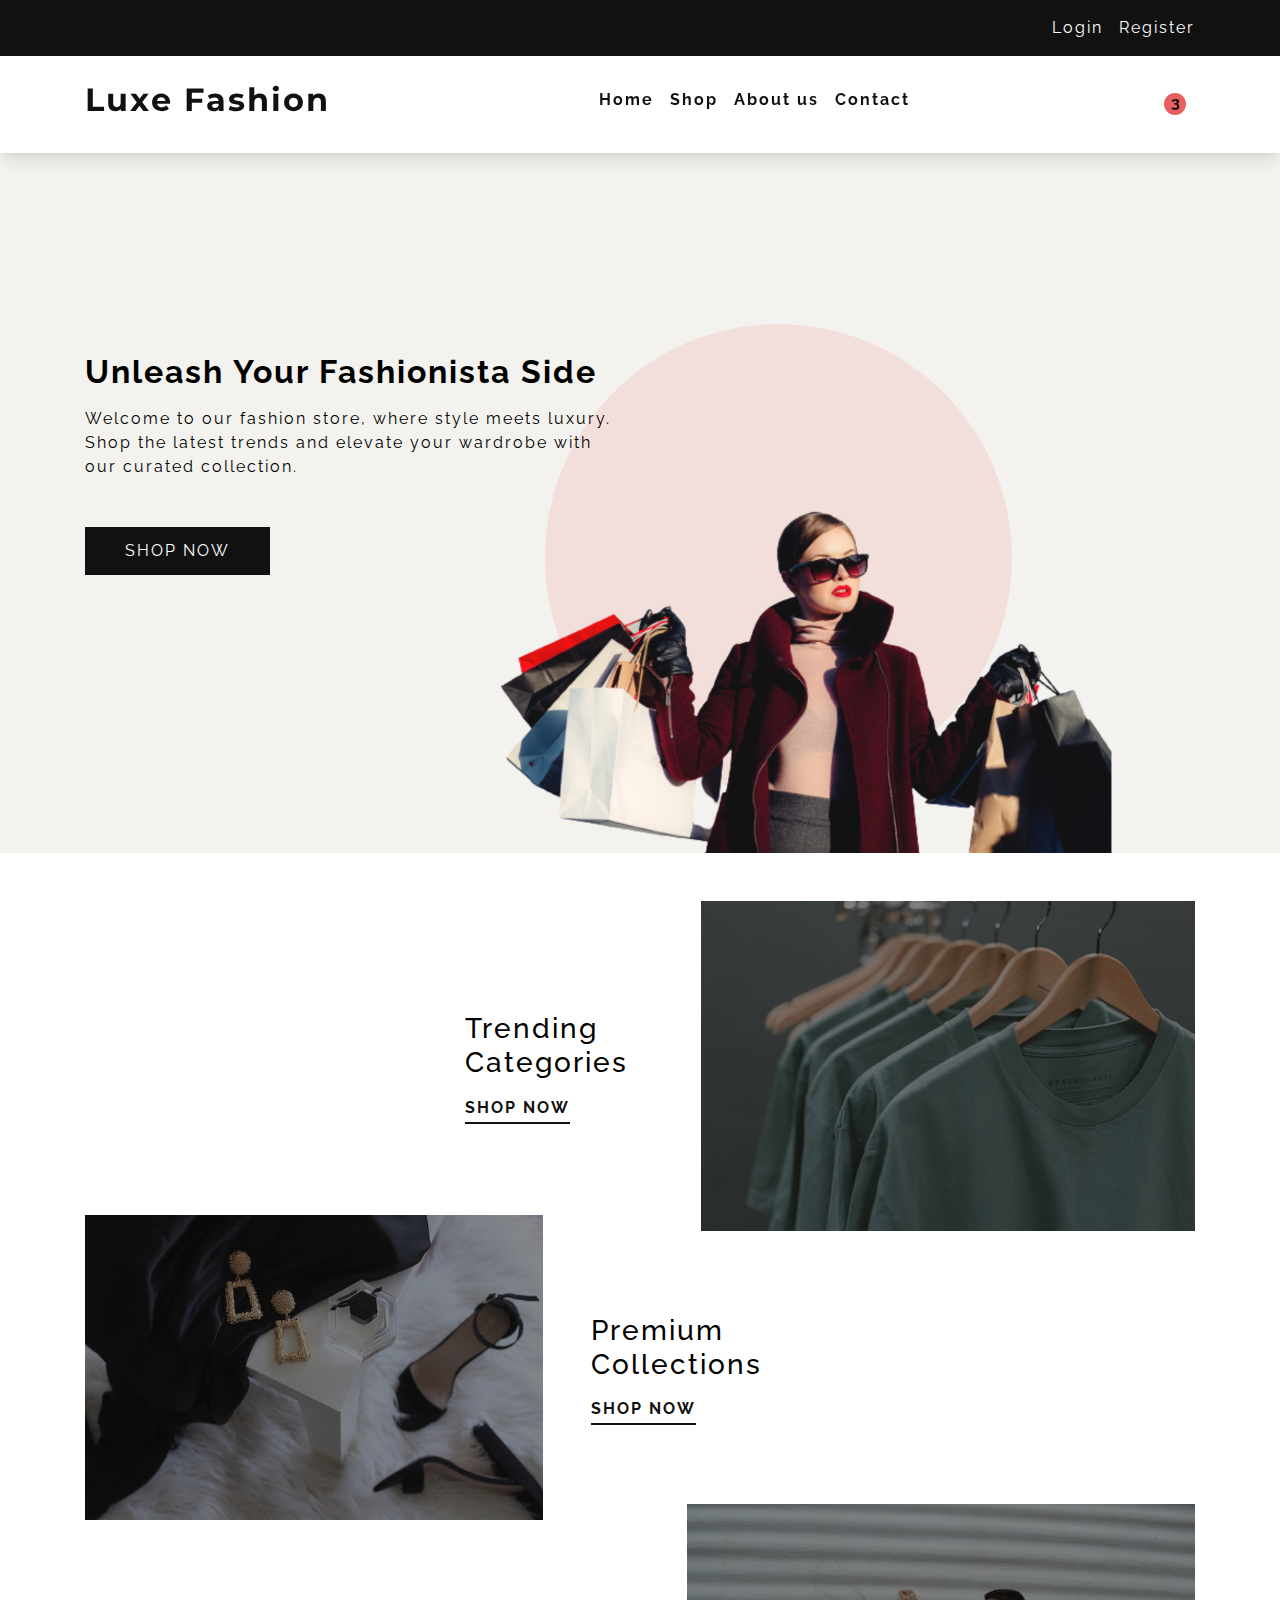
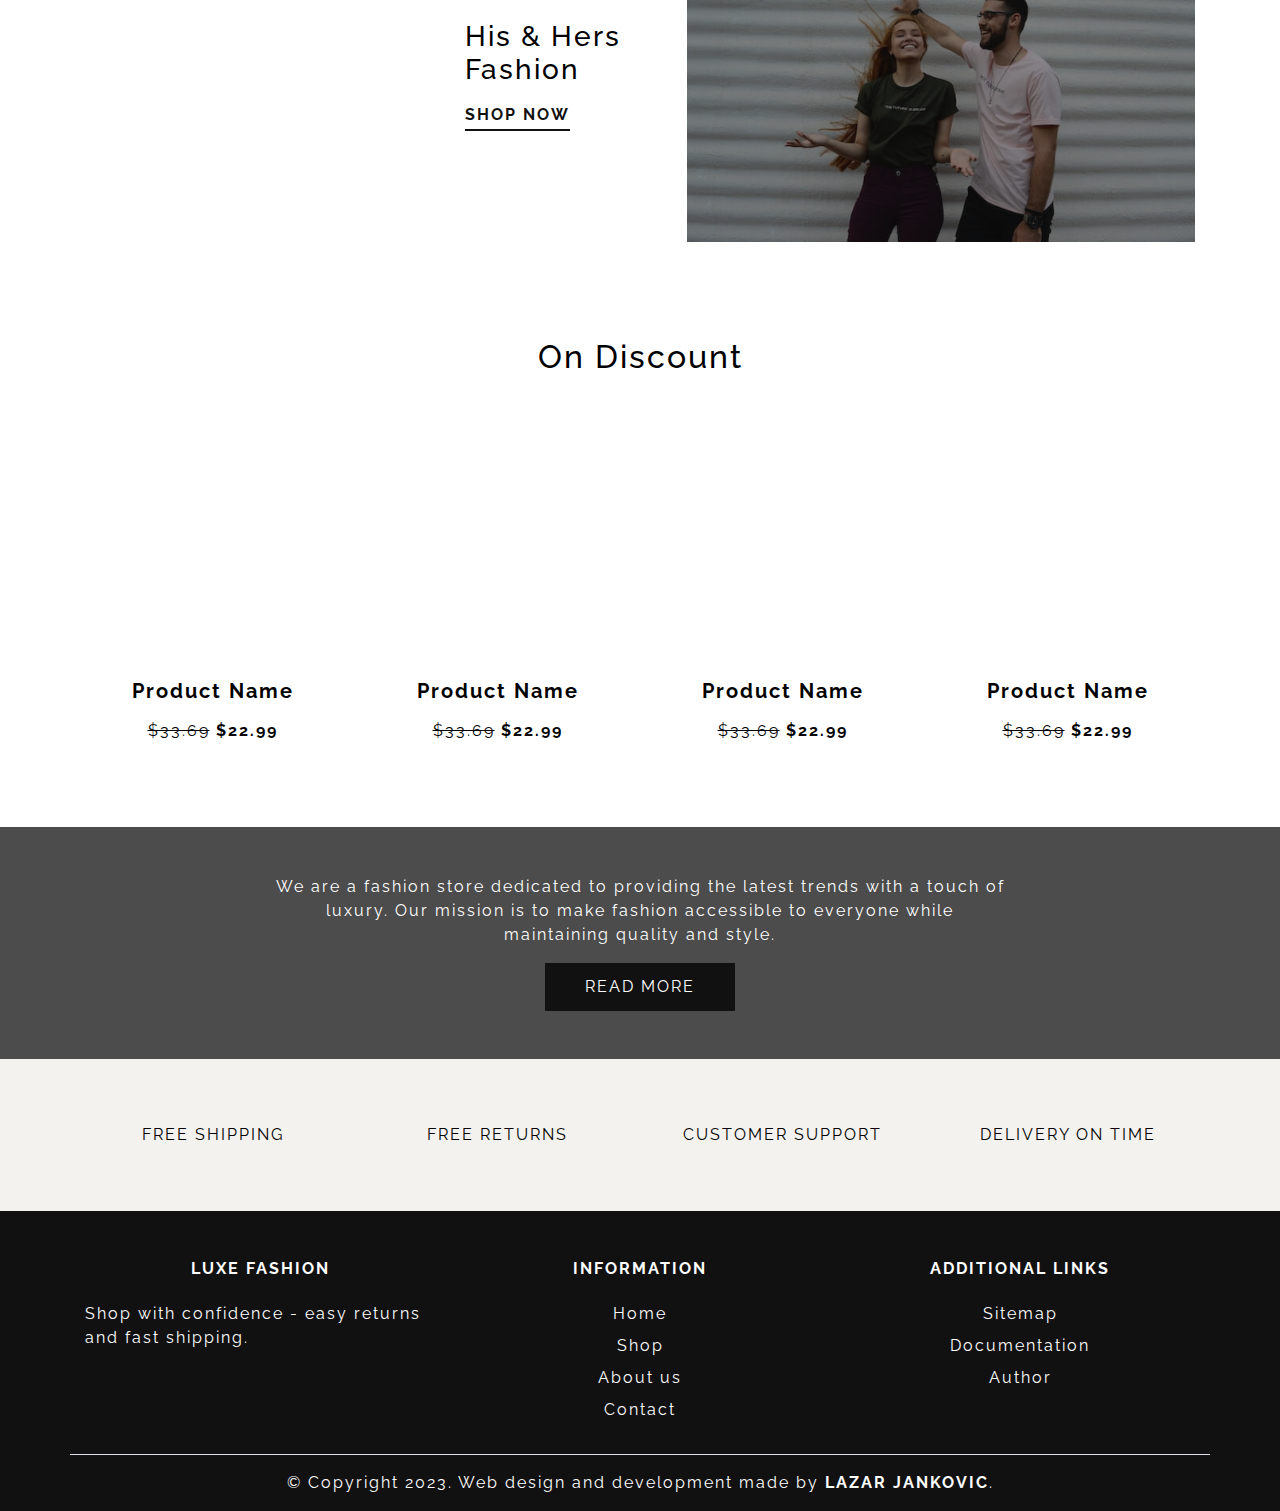
<file: pages/index.html>
<!DOCTYPE html>
<html lang="en">
<head>
    <meta charset="UTF-8">
    <meta http-equiv="X-UA-Compatible" content="IE=edge">
    <meta name="viewport" content="width=device-width, initial-scale=1.0">
    <title>Luxe Fashion | Homepage</title>
    <link rel="shortcut icon" href="../images/favicon.ico" type="image/x-icon">
    <!-- Bootstrap include -->
    <link rel="stylesheet" href="https://cdn.jsdelivr.net/npm/bootstrap@4.3.1/dist/css/bootstrap.min.css" integrity="sha384-ggOyR0iXCbMQv3Xipma34MD+dH/1fQ784/j6cY/iJTQUOhcWr7x9JvoRxT2MZw1T" crossorigin="anonymous">
    <!-- Other includes -->
    <script src="https://ajax.googleapis.com/ajax/libs/jquery/3.6.4/jquery.min.js"></script>
    <link rel="stylesheet" href="../css/style.css">
    <script src="../js/main.js"></script>
    <link rel="stylesheet" href="https://cdnjs.cloudflare.com/ajax/libs/font-awesome/6.4.0/css/all.min.css" integrity="sha512-iecdLmaskl7CVkqkXNQ/ZH/XLlvWZOJyj7Yy7tcenmpD1ypASozpmT/E0iPtmFIB46ZmdtAc9eNBvH0H/ZpiBw==" crossorigin="anonymous" referrerpolicy="no-referrer" />
</head>
<body>
    <!-- Header -->
    <header>
        <div class="container">
            <div class="row">
                <div class="col-12">
                    <ul class="d-flex justify-content-md-end justify-content-center pt-3">
                        <li class="ml-3"><a href="login.html"><i class="fa-solid fa-right-to-bracket"></i> Login</a></li>
                        <li class="ml-3"><a href="register.html"><i class="fa-solid fa-right-to-bracket"></i> Register</a></li>
                    </ul>
                </div>
            </div>
        </div>
    </header>
    <!-- Navigation -->
    <nav class="py-4">
        <div class="container">
            <div class="row align-items-md-center">
                <div class="col-md-3 col-10">
                    <a href="index.html"><h1 class="font-weight-bold">Luxe Fashion</h1></a>
                </div>
                <div id="menu" class="col-md-9 col-12">
                    <div class="row">
                        <div class="col-md-11 col-12">
                            <ul class="d-flex justify-content-center pt-md-2 flex-md-row flex-column align-items-center">
                                <li class="ml-3"><a href="index.html">Home</a></li>
                                <li class="ml-3"><a href="shop.html">Shop</a></li>
                                <li class="ml-3"><a href="about-us.html">About us</a></li>
                                <li class="ml-3"><a href="contact.html">Contact</a></li>
                            </ul>
                        </div>
                        <div class="col-md-1 col-12 d-flex justify-content-center align-items-center">
                            <a href="cart.html" class="cart-link"><i class="fa-solid fa-cart-shopping"></i></a>
                        </div>
                    </div>
                </div>
                <a href="#" id="toggle-button">
                    <span class="bar"></span>
                    <span class="bar"></span>
                    <span class="bar"></span>
                </a>
            </div>
        </div>
    </nav>
    <!-- Hero section -->
    <section id="hero">
        <div class="container">
            <div class="row">
                <div class="col-md-6 col-12">
                    <h2 class="mb-3 font-weight-bold">Unleash Your Fashionista Side</h2>
                    <p class="mb-5">Welcome to our fashion store, where style meets luxury. Shop the latest trends and elevate your wardrobe with our curated collection.</p>
                    <a href="shop.html" class="shop-now-button">Shop Now <i class="fa-solid fa-arrow-right"></i></a>
                </div>
            </div>
        </div>
    </section>
    <!-- Represent section -->
    <section id="represent" class="py-5">
        <div class="container">
            <div class="row">
                <div class="col-lg-8 col-12 offset-lg-4">
                    <div class="filter d-flex flex-md-row justify-content-md-between align-items-md-center flex-column-reverse">
                        <div class="filter-text">
                            <h3 class="mb-3">Trending Categories</h3>
                            <a href="shop.html" class="shop-now-link">Shop Now</a>
                        </div>
                        <div class="filter-image">
                            <img src="../images/additional-images/categories.jpg" alt="Categories" />
                        </div>
                    </div>
                </div>
            </div>
            <div class="row mt-lg-n3 mt-3">
                <div class="col-lg-8 col-12">
                    <div class="filter d-flex flex-md-row justify-content-md-between align-items-md-center flex-column">
                        <div class="filter-image">
                            <img src="../images/additional-images/brands.jpg" alt="Categories" />
                        </div>
                        <div class="filter-text ml-md-5">
                            <h3 class="mb-3">Premium Collections</h3>
                            <a href="shop.html" class="shop-now-link">Shop Now</a>
                        </div>
                    </div>
                </div>
            </div>
            <div class="row mt-lg-n3 mt-3">
                <div class="col-lg-8 col-12 offset-lg-4">
                    <div class="filter d-flex flex-md-row justify-content-md-between align-items-md-center flex-column-reverse">
                        <div class="filter-text">
                            <h3 class="mb-3">His & Hers Fashion</h3>
                            <a href="shop.html" class="shop-now-link">Shop Now</a>
                        </div>
                        <div class="filter-image">
                            <img src="../images/additional-images/couple.jpg" alt="Categories" />
                        </div>
                    </div>
                </div>
            </div>
        </div>
    </section>
    <!-- Products section -->
    <section id="products" class="py-md-5 py-2">
        <div class="container">
            <div class="row mb-3">
                <div class="col-12 d-flex justify-content-center">
                    <h2>On Discount</h2>
                </div>
            </div>
            <div class="row">
                <!-- Product -->
                <div class="col-lg-3 col-sm-6 col-12">
                    <div class="product m-1 p-md-3 p-1">
                        <div class="product-image">
                            <div class="overlay-product-image">
                                <div class="product-icons">
                                    <a href="cart.html" data-toggle="tooltip" title="Add To Cart"><i class="fa-solid fa-cart-shopping"></i></a>
                                    <a href="single-product.html" data-toggle="tooltip" title="View Product"><i class="fa-solid fa-eye"></i></a>
                                </div>
                            </div>
                        </div>
                        <div class="product-text">
                            <h3 class="my-2">Product Name</h3>
                            <p class="stars">
                                <i class="fa-solid fa-star star-filled"></i>
                                <i class="fa-solid fa-star"></i>
                                <i class="fa-solid fa-star"></i>
                                <i class="fa-solid fa-star"></i>
                                <i class="fa-solid fa-star"></i>
                            </p>
                            <p class="price-text-old">$33.69</p>
                            <p class="price-text-new">$22.99</p>
                        </div>
                    </div>
                </div>
                <!-- Product -->
                <div class="col-lg-3 col-sm-6 col-12">
                    <div class="product m-1 p-md-3 p-1">
                        <div class="product-image">
                            <div class="overlay-product-image">
                                <div class="product-icons">
                                    <a href="cart.html" data-toggle="tooltip" title="Add To Cart"><i class="fa-solid fa-cart-shopping"></i></a>
                                    <a href="single-product.html" data-toggle="tooltip" title="View Product"><i class="fa-solid fa-eye"></i></a>
                                </div>
                            </div>
                        </div>
                        <div class="product-text">
                            <h3 class="my-2">Product Name</h3>
                            <p class="stars">
                                <i class="fa-solid fa-star star-filled"></i>
                                <i class="fa-solid fa-star"></i>
                                <i class="fa-solid fa-star"></i>
                                <i class="fa-solid fa-star"></i>
                                <i class="fa-solid fa-star"></i>
                            </p>
                            <p class="price-text-old">$33.69</p>
                            <p class="price-text-new">$22.99</p>
                        </div>
                    </div>
                </div>
                <!-- Product -->
                <div class="col-lg-3 col-sm-6 col-12">
                    <div class="product m-1 p-md-3 p-1">
                        <div class="product-image">
                            <div class="overlay-product-image">
                                <div class="product-icons">
                                    <a href="cart.html" data-toggle="tooltip" title="Add To Cart"><i class="fa-solid fa-cart-shopping"></i></a>
                                    <a href="single-product.html" data-toggle="tooltip" title="View Product"><i class="fa-solid fa-eye"></i></a>
                                </div>
                            </div>
                        </div>
                        <div class="product-text">
                            <h3 class="my-2">Product Name</h3>
                            <p class="stars">
                                <i class="fa-solid fa-star star-filled"></i>
                                <i class="fa-solid fa-star"></i>
                                <i class="fa-solid fa-star"></i>
                                <i class="fa-solid fa-star"></i>
                                <i class="fa-solid fa-star"></i>
                            </p>
                            <p class="price-text-old">$33.69</p>
                            <p class="price-text-new">$22.99</p>
                        </div>
                    </div>
                </div>
                <!-- Product -->
                <div class="col-lg-3 col-sm-6 col-12">
                    <div class="product m-1 p-md-3 p-1">
                        <div class="product-image">
                            <div class="overlay-product-image">
                                <div class="product-icons">
                                    <a href="cart.html" data-toggle="tooltip" title="Add To Cart"><i class="fa-solid fa-cart-shopping"></i></a>
                                    <a href="single-product.html" data-toggle="tooltip" title="View Product"><i class="fa-solid fa-eye"></i></a>
                                </div>
                            </div>
                        </div>
                        <div class="product-text">
                            <h3 class="my-2">Product Name</h3>
                            <p class="stars">
                                <i class="fa-solid fa-star star-filled"></i>
                                <i class="fa-solid fa-star"></i>
                                <i class="fa-solid fa-star"></i>
                                <i class="fa-solid fa-star"></i>
                                <i class="fa-solid fa-star"></i>
                            </p>
                            <p class="price-text-old">$33.69</p>
                            <p class="price-text-new">$22.99</p>
                        </div>
                    </div>
                </div>
            </div>
        </div>
    </section>
    <!-- About us section -->
    <section id="about-us">
        <div class="overlay d-flex align-items-center py-5">
            <div class="container">
                <div class="row d-flex justify-content-center">
                    <div class="col-lg-8 col-12 text-center">
                        <p>We are a fashion store dedicated to providing the latest trends with a touch of luxury. Our mission is to make fashion accessible to everyone while maintaining quality and style.</p>
                        <a href="about-us.html" class="shop-now-button">Read More <i class="fa-solid fa-arrow-right"></i></a>
                    </div>
                </div>
            </div>
        </div>
    </section>
    <!-- Services -->
    <div id="services">
        <div class="container">
            <div class="row py-5">
                <div class="col-md-3 col-6">
                    <div class="service text-center">
                        <i class="fa-solid fa-truck"></i>
                        <p class="mt-3">Free Shipping</p>
                    </div>
                </div>
                <div class="col-md-3 col-6">
                    <div class="service text-center">
                        <i class="fa-solid fa-rotate-left"></i>
                        <p class="mt-3">Free Returns</p>
                    </div>
                </div>
                <div class="col-md-3 col-6">
                    <div class="service text-center">
                        <i class="fa-solid fa-circle-question"></i>
                        <p class="mt-3">Customer Support</p>
                    </div>
                </div>
                <div class="col-md-3 col-6">
                    <div class="service text-center">
                        <i class="fa-solid fa-clock"></i>
                        <p class="mt-3">Delivery On Time</p>
                    </div>
                </div>
            </div>
        </div>
    </div>
    <!-- Footer -->
    <footer class="pt-5">
        <div class="container">
            <div class="row d-flex justify-content-around">
                <div class="col-md-4 col-12 mb-md-0 mb-3">
                    <h3 class="mb-4">Luxe Fashion</h3>
                    <p class="text-md-left text-center">Shop with confidence - easy returns and fast shipping.</p>
                    <ul class="mt-4 d-flex justify-content-md-start justify-content-center text-center list-social">
                        <li class="mr-2"><a href="https://www.instagram.com/" target="_blank"><i class="fa-brands fa-square-instagram"></i></a></li>
                        <li class="mr-2"><a href="https://www.linkedin.com/" target="_blank"><i class="fa-brands fa-linkedin"></i></a></li>
                        <li class="mr-2"><a href="https://www.facebook.com/" target="_blank"><i class="fa-brands fa-facebook"></i></a></li>
                    </ul>
                </div>
                <div class="col-md-4 col-sm-6 col-12">
                    <h3 class="mb-4">Information</h3>
                    <ul>
                        <li class="mb-2"><a href="index.html">Home</a></li>
                        <li class="mb-2"><a href="shop.html">Shop</a></li>
                        <li class="mb-2"><a href="about-us.html">About us</a></li>
                        <li class="mb-2"><a href="contact.html">Contact</a></li>
                    </ul>
                </div>
                <div class="col-md-4 col-sm-6 col-12">
                    <h3 class="mb-4">Additional Links</h3>
                    <ul>
                        <li class="mb-2"><a href="../sitemap.xml" target="_blank">Sitemap</a></li>
                        <li class="mb-2"><a href="../docs.pdf" target="_blank">Documentation</a></li>
                        <li class="mb-2"><a href="author.html" target="_blank">Author</a></li>
                    </ul>
                </div>
            </div>
            <div class="row mt-3 pt-3 border-top">
                <div class="col-12">
                    <p class="text-center copyright">© Copyright 2023. Web design and development made by 
                        <a href="https://github.com/Lazar-X" target="_blank" class="shop-now-link">Lazar Jankovic</a>.
                    </p>
                </div>
            </div>
        </div>
    </footer>

    <!-- Help -->
    

    <!-- Bootstrap include -->
    <!-- <script src="https://code.jquery.com/jquery-3.3.1.slim.min.js" integrity="sha384-q8i/X+965DzO0rT7abK41JStQIAqVgRVzpbzo5smXKp4YfRvH+8abtTE1Pi6jizo" crossorigin="anonymous"></script> -->
    <script src="https://cdn.jsdelivr.net/npm/popper.js@1.14.7/dist/umd/popper.min.js" integrity="sha384-UO2eT0CpHqdSJQ6hJty5KVphtPhzWj9WO1clHTMGa3JDZwrnQq4sF86dIHNDz0W1" crossorigin="anonymous"></script>
    <script src="https://cdn.jsdelivr.net/npm/bootstrap@4.3.1/dist/js/bootstrap.min.js" integrity="sha384-JjSmVgyd0p3pXB1rRibZUAYoIIy6OrQ6VrjIEaFf/nJGzIxFDsf4x0xIM+B07jRM" crossorigin="anonymous"></script>
</body>
</html>
</file>
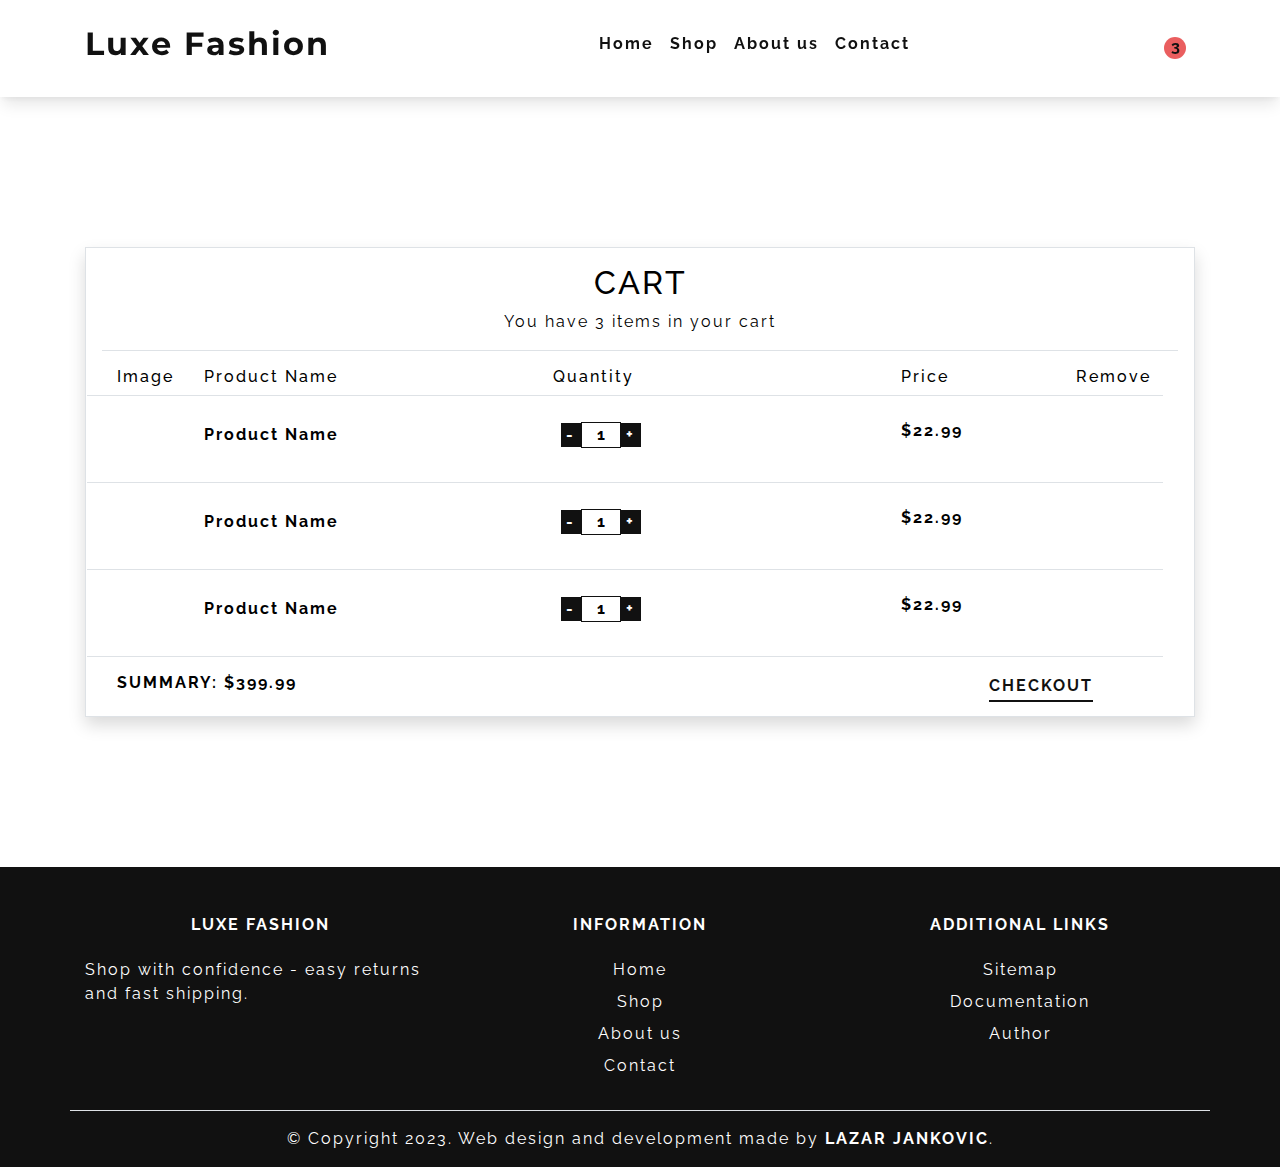
<file: pages/cart.html>
<!DOCTYPE html>
<html lang="en">
<head>
    <meta charset="UTF-8">
    <meta http-equiv="X-UA-Compatible" content="IE=edge">
    <meta name="viewport" content="width=device-width, initial-scale=1.0">
    <title>Luxe Fashion | Homepage</title>
    <link rel="shortcut icon" href="../images/favicon.ico" type="image/x-icon">
    <!-- Bootstrap include -->
    <link rel="stylesheet" href="https://cdn.jsdelivr.net/npm/bootstrap@4.3.1/dist/css/bootstrap.min.css" integrity="sha384-ggOyR0iXCbMQv3Xipma34MD+dH/1fQ784/j6cY/iJTQUOhcWr7x9JvoRxT2MZw1T" crossorigin="anonymous">
    <!-- Other includes -->
    <script src="https://ajax.googleapis.com/ajax/libs/jquery/3.6.4/jquery.min.js"></script>
    <link rel="stylesheet" href="../css/style.css">
    <script src="../js/main.js"></script>
    <link rel="stylesheet" href="https://cdnjs.cloudflare.com/ajax/libs/font-awesome/6.4.0/css/all.min.css" integrity="sha512-iecdLmaskl7CVkqkXNQ/ZH/XLlvWZOJyj7Yy7tcenmpD1ypASozpmT/E0iPtmFIB46ZmdtAc9eNBvH0H/ZpiBw==" crossorigin="anonymous" referrerpolicy="no-referrer" />
</head>
<body>
    <!-- Navigation -->
    <nav class="py-4">
        <div class="container">
            <div class="row align-items-md-center">
                <div class="col-md-3 col-10">
                    <a href="index.html"><h1 class="font-weight-bold">Luxe Fashion</h1></a>
                </div>
                <div id="menu" class="col-md-9 col-12">
                    <div class="row">
                        <div class="col-md-11 col-12">
                            <ul class="d-flex justify-content-center pt-md-2 flex-md-row flex-column align-items-center">
                                <li class="ml-3"><a href="index.html">Home</a></li>
                                <li class="ml-3"><a href="shop.html">Shop</a></li>
                                <li class="ml-3"><a href="about-us.html">About us</a></li>
                                <li class="ml-3"><a href="contact.html">Contact</a></li>
                            </ul>
                        </div>
                        <div class="col-md-1 col-12 d-flex justify-content-center align-items-center">
                            <a href="cart.html" class="cart-link"><i class="fa-solid fa-cart-shopping"></i></a>
                        </div>
                    </div>
                </div>
                <a href="#" id="toggle-button">
                    <span class="bar"></span>
                    <span class="bar"></span>
                    <span class="bar"></span>
                </a>
            </div>
        </div>
    </nav>
    <!-- Cart -->
    <div id="cart-section" class="padding-150">
        <div class="container d-flex justify-content-center align-items-center">
            <div class="row col-12 d-flex flex-column shadow border p-3">
                <div class="col-12 border-bottom">
                    <h2 class="text-center text-uppercase">Cart</h2>
                    <p class="text-center">You have <span id="product-count-cart">3</span> items in your cart</p>
                </div>
                <!-- Single Product Heading Cart -->
                <div class="col-12 row d-lg-flex d-none border-bottom mt-3 align-items-center">
                    <div class="col-lg-1 col-12">
                        <h3>Image</h3>
                    </div>
                    <div class="col-lg-4 col-12">
                        <h3>Product Name</h3>
                    </div>
                    <div class="col-lg-4 col-12">
                        <h3>Quantity</h3>
                    </div>
                    <div class="col-lg-2 col-12">
                        <h3>Price</h3>
                    </div>
                    <div class="col-lg-1 col-12">
                        <h3>Remove</h3>
                    </div>
                </div>
                <!-- Single Product in Cart -->
                <div class="col-12 row d-flex align-items-center justify-content-center border-bottom single-product-cart py-2">
                    <!-- Single Product Image -->
                    <div class="col-lg-1 col-12">
                        <div class="cart-background-image">
                        </div>
                    </div>
                    <!-- Single Product Name -->
                    <div class="col-lg-4 col-12">
                        <h3>Product Name</h3>
                    </div>
                    <!-- Single Product Quantity -->
                    <div class="col-lg-4 col-12">
                        <div class="product-quantity d-flex align-items-center mb-2">
                            <span class="button-operator ml-2 button-operator-minus">-</span>
                            <input type="text" class="button-quantity button-operator-result" value="1" />
                            <span class="button-operator button-operator-plus">+</span>
                            <small class="form-text text-muted ml-2 quantity-help"></small>
                        </div>
                    </div>
                    <!-- Single Product Price -->
                    <div class="col-lg-2 col-12">
                        <p class="price-text-new">$22.99</p>
                    </div>
                    <!-- Single Product Delete -->
                    <div class="col-lg-1 col-12">
                        <button class="cart-button-delete">
                            <i class="fa-solid fa-trash"></i>
                        </button>
                    </div>
                </div>
                <!-- Single Product in Cart -->
                <div class="col-12 row d-flex align-items-center justify-content-center border-bottom single-product-cart py-2">
                    <!-- Single Product Image -->
                    <div class="col-lg-1 col-12">
                        <div class="cart-background-image">
                        </div>
                    </div>
                    <!-- Single Product Name -->
                    <div class="col-lg-4 col-12">
                        <h3>Product Name</h3>
                    </div>
                    <!-- Single Product Quantity -->
                    <div class="col-lg-4 col-12">
                        <div class="product-quantity d-flex align-items-center mb-2">
                            <span class="button-operator ml-2 button-operator-minus">-</span>
                            <input type="text" class="button-quantity button-operator-result" value="1" />
                            <span class="button-operator button-operator-plus">+</span>
                            <small class="form-text text-muted ml-2 quantity-help"></small>
                        </div>
                    </div>
                    <!-- Single Product Price -->
                    <div class="col-lg-2 col-12">
                        <p class="price-text-new">$22.99</p>
                    </div>
                    <!-- Single Product Delete -->
                    <div class="col-lg-1 col-12">
                        <button class="cart-button-delete">
                            <i class="fa-solid fa-trash"></i>
                        </button>
                    </div>
                </div>
                <!-- Single Product in Cart -->
                <div class="col-12 row d-flex align-items-center justify-content-center border-bottom single-product-cart py-2">
                    <!-- Single Product Image -->
                    <div class="col-lg-1 col-12">
                        <div class="cart-background-image">
                        </div>
                    </div>
                    <!-- Single Product Name -->
                    <div class="col-lg-4 col-12">
                        <h3>Product Name</h3>
                    </div>
                    <!-- Single Product Quantity -->
                    <div class="col-lg-4 col-12">
                        <div class="product-quantity d-flex align-items-center mb-2">
                            <span class="button-operator ml-2 button-operator-minus">-</span>
                            <input type="text" class="button-quantity button-operator-result" value="1" />
                            <span class="button-operator button-operator-plus">+</span>
                            <small class="form-text text-muted ml-2 quantity-help"></small>
                        </div>
                    </div>
                    <!-- Single Product Price -->
                    <div class="col-lg-2 col-12">
                        <p class="price-text-new">$22.99</p>
                    </div>
                    <!-- Single Product Delete -->
                    <div class="col-lg-1 col-12">
                        <button class="cart-button-delete">
                            <i class="fa-solid fa-trash"></i>
                        </button>
                    </div>
                </div>
                <!-- Single Product Footer -->
                <div class="col-12 row mt-3 d-flex align-items-center">
                    <div class="col-md-10 col-12 mb-md-0 mb-2">
                        <h3 class="text-uppercase font-weight-bold">Summary: <span id="summary">$399.99</span></h3>
                    </div>
                    <div class="col-md-2 col-12">
                        <a href="checkout.html" class="font-weight-bold shop-now-link">Checkout</a>
                    </div>
                </div>
            </div>
        </div>
    </div>
    <!-- Footer -->
    <footer class="pt-5">
        <div class="container">
            <div class="row d-flex justify-content-around">
                <div class="col-md-4 col-12 mb-md-0 mb-3">
                    <h3 class="mb-4">Luxe Fashion</h3>
                    <p class="text-md-left text-center">Shop with confidence - easy returns and fast shipping.</p>
                    <ul class="mt-4 d-flex justify-content-md-start justify-content-center text-center list-social">
                        <li class="mr-2"><a href="https://www.instagram.com/" target="_blank"><i class="fa-brands fa-square-instagram"></i></a></li>
                        <li class="mr-2"><a href="https://www.linkedin.com/" target="_blank"><i class="fa-brands fa-linkedin"></i></a></li>
                        <li class="mr-2"><a href="https://www.facebook.com/" target="_blank"><i class="fa-brands fa-facebook"></i></a></li>
                    </ul>
                </div>
                <div class="col-md-4 col-sm-6 col-12">
                    <h3 class="mb-4">Information</h3>
                    <ul>
                        <li class="mb-2"><a href="index.html">Home</a></li>
                        <li class="mb-2"><a href="shop.html">Shop</a></li>
                        <li class="mb-2"><a href="about-us.html">About us</a></li>
                        <li class="mb-2"><a href="contact.html">Contact</a></li>
                    </ul>
                </div>
                <div class="col-md-4 col-sm-6 col-12">
                    <h3 class="mb-4">Additional Links</h3>
                    <ul>
                        <li class="mb-2"><a href="../sitemap.xml" target="_blank">Sitemap</a></li>
                        <li class="mb-2"><a href="../docs.pdf" target="_blank">Documentation</a></li>
                        <li class="mb-2"><a href="author.html" target="_blank">Author</a></li>
                    </ul>
                </div>
            </div>
            <div class="row mt-3 pt-3 border-top">
                <div class="col-12">
                    <p class="text-center copyright">© Copyright 2023. Web design and development made by 
                        <a href="https://github.com/Lazar-X" target="_blank" class="shop-now-link">Lazar Jankovic</a>.
                    </p>
                </div>
            </div>
        </div>
    </footer>
    <!-- Bootstrap include -->
    <!-- <script src="https://code.jquery.com/jquery-3.3.1.slim.min.js" integrity="sha384-q8i/X+965DzO0rT7abK41JStQIAqVgRVzpbzo5smXKp4YfRvH+8abtTE1Pi6jizo" crossorigin="anonymous"></script> -->
    <script src="https://cdn.jsdelivr.net/npm/popper.js@1.14.7/dist/umd/popper.min.js" integrity="sha384-UO2eT0CpHqdSJQ6hJty5KVphtPhzWj9WO1clHTMGa3JDZwrnQq4sF86dIHNDz0W1" crossorigin="anonymous"></script>
    <script src="https://cdn.jsdelivr.net/npm/bootstrap@4.3.1/dist/js/bootstrap.min.js" integrity="sha384-JjSmVgyd0p3pXB1rRibZUAYoIIy6OrQ6VrjIEaFf/nJGzIxFDsf4x0xIM+B07jRM" crossorigin="anonymous"></script>
</body>
</html>
</file>
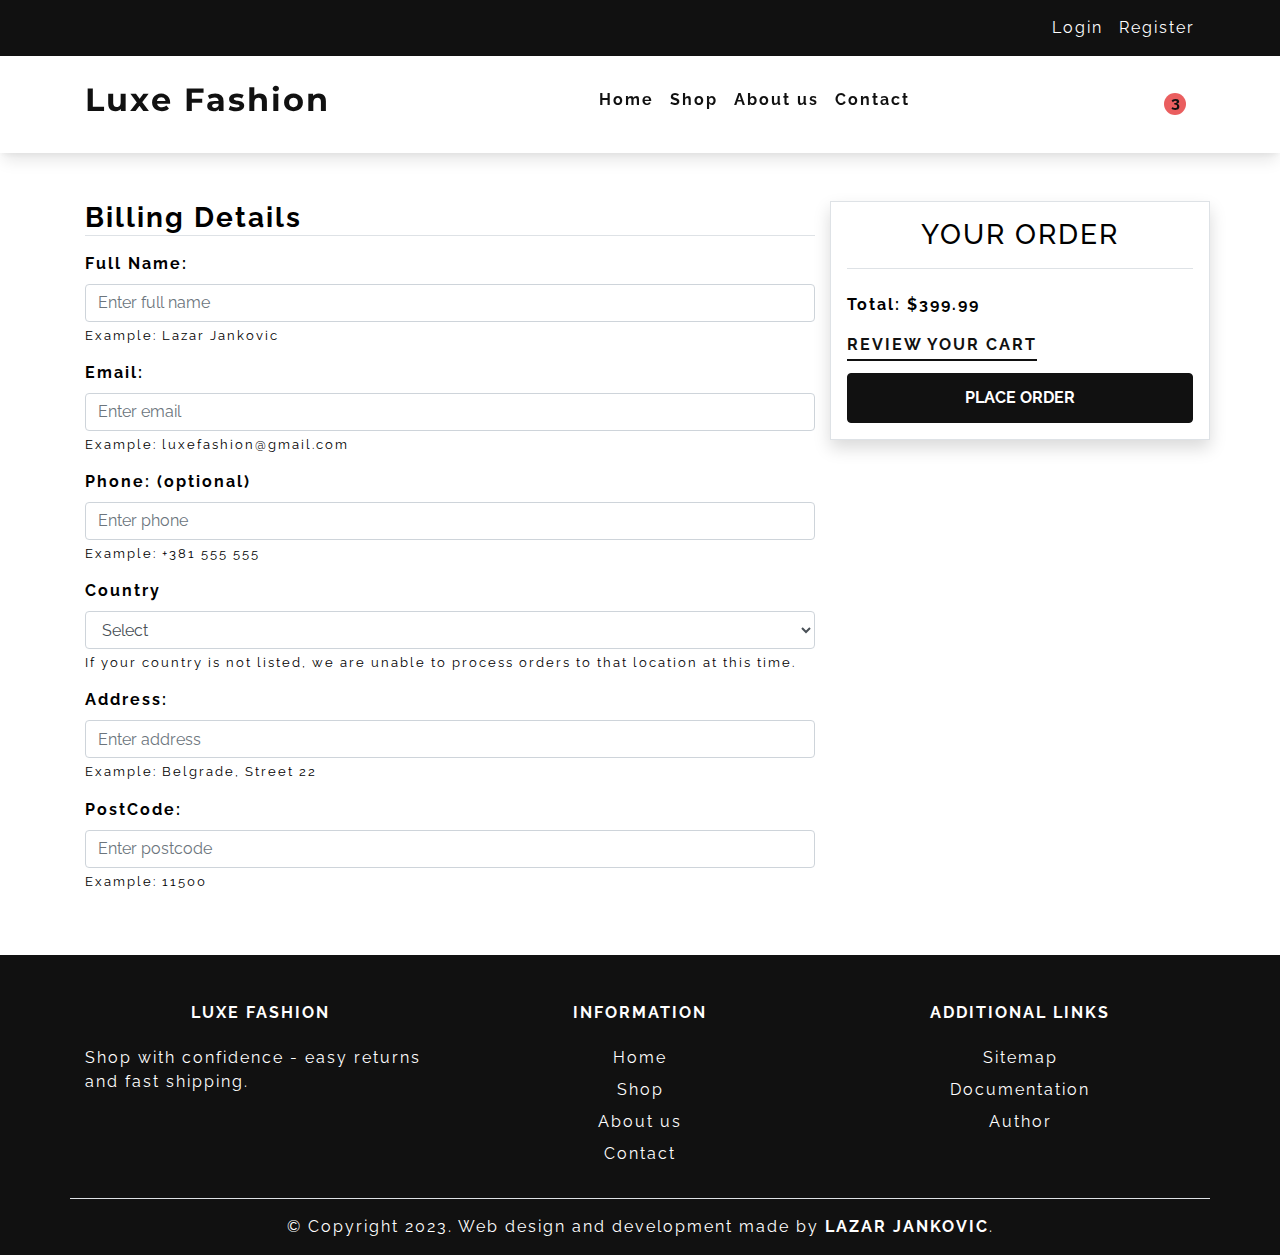
<file: pages/checkout.html>
<!DOCTYPE html>
<html lang="en">
<head>
    <meta charset="UTF-8">
    <meta http-equiv="X-UA-Compatible" content="IE=edge">
    <meta name="viewport" content="width=device-width, initial-scale=1.0">
    <title>Luxe Fashion | Homepage</title>
    <link rel="shortcut icon" href="../images/favicon.ico" type="image/x-icon">
    <!-- Bootstrap include -->
    <link rel="stylesheet" href="https://cdn.jsdelivr.net/npm/bootstrap@4.3.1/dist/css/bootstrap.min.css" integrity="sha384-ggOyR0iXCbMQv3Xipma34MD+dH/1fQ784/j6cY/iJTQUOhcWr7x9JvoRxT2MZw1T" crossorigin="anonymous">
    <!-- Other includes -->
    <script src="https://ajax.googleapis.com/ajax/libs/jquery/3.6.4/jquery.min.js"></script>
    <link rel="stylesheet" href="../css/style.css">
    <script src="../js/main.js"></script>
    <link rel="stylesheet" href="https://cdnjs.cloudflare.com/ajax/libs/font-awesome/6.4.0/css/all.min.css" integrity="sha512-iecdLmaskl7CVkqkXNQ/ZH/XLlvWZOJyj7Yy7tcenmpD1ypASozpmT/E0iPtmFIB46ZmdtAc9eNBvH0H/ZpiBw==" crossorigin="anonymous" referrerpolicy="no-referrer" />
</head>
<body>
    <!-- Header -->
    <header>
        <div class="container">
            <div class="row">
                <div class="col-12">
                    <ul class="d-flex justify-content-md-end justify-content-center pt-3">
                        <li class="ml-3"><a href="login.html"><i class="fa-solid fa-right-to-bracket"></i> Login</a></li>
                        <li class="ml-3"><a href="register.html"><i class="fa-solid fa-right-to-bracket"></i> Register</a></li>
                    </ul>
                </div>
            </div>
        </div>
    </header>
    <!-- Navigation -->
    <nav class="py-4">
        <div class="container">
            <div class="row align-items-md-center">
                <div class="col-md-3 col-10">
                    <a href="index.html"><h1 class="font-weight-bold">Luxe Fashion</h1></a>
                </div>
                <div id="menu" class="col-md-9 col-12">
                    <div class="row">
                        <div class="col-md-11 col-12">
                            <ul class="d-flex justify-content-center pt-md-2 flex-md-row flex-column align-items-center">
                                <li class="ml-3"><a href="index.html">Home</a></li>
                                <li class="ml-3"><a href="shop.html">Shop</a></li>
                                <li class="ml-3"><a href="about-us.html">About us</a></li>
                                <li class="ml-3"><a href="contact.html">Contact</a></li>
                            </ul>
                        </div>
                        <div class="col-md-1 col-12 d-flex justify-content-center align-items-center">
                            <a href="cart.html" class="cart-link"><i class="fa-solid fa-cart-shopping"></i></a>
                        </div>
                    </div>
                </div>
                <a href="#" id="toggle-button">
                    <span class="bar"></span>
                    <span class="bar"></span>
                    <span class="bar"></span>
                </a>
            </div>
        </div>
    </nav>
    <!-- Checkout -->
    <section id="checkout" class="py-5">
        <div class="container">
            <div class="row">
                <!-- Form -->
                <div class="col-md-8 col-12">
                    <div class="row">
                        <div class="col-12">
                            <h3 class="font-weight-bold border-bottom mb-3">Billing Details</h3>
                            <form id="checkoutForm">
                                <!-- Full name -->
                                <div class="form-group">
                                  <label for="checkoutName" class="font-weight-bold">Full Name:</label>
                                  <input type="text" class="form-control" id="checkoutName" placeholder="Enter full name">
                                  <small id="nameHelp" class="form-text">Example: Lazar Jankovic</small>
                                </div>
                                <!-- Email -->
                                <div class="form-group">
                                    <label for="checkoutEmail" class="font-weight-bold">Email:</label>
                                    <input type="text" class="form-control" id="checkoutEmail" placeholder="Enter email">
                                    <small id="emailHelp" class="form-text">Example: luxefashion@gmail.com</small>
                                </div>
                                <!-- Phone number -->
                                <div class="form-group">
                                    <label for="checkoutPhone" class="font-weight-bold">Phone: (optional)</label>
                                    <input type="text" class="form-control" id="checkoutPhone" placeholder="Enter phone">
                                    <small id="phoneHelp" class="form-text">Example: +381 555 555</small>
                                </div>
                                <!-- Country -->
                                <div class="form-group">
                                    <label for="checkoutCountry" class="font-weight-bold">Country</label>
                                    <select class="form-control" id="checkoutCountry">
                                        <option value="0">Select</option>
                                        <option value="1">Serbia</option>
                                        <option value="2">Bulgaria</option>
                                        <option value="3">Macedonia</option>
                                        <option value="4">Germany</option>
                                        <option value="5">Croatia</option>
                                    </select>
                                    <small id="countryHelp" class="form-text">If your country is not listed, we are unable to process orders to that location at this time.</small>
                                </div>
                                <!-- Address -->
                                <div class="form-group">
                                    <label for="checkoutAddress" class="font-weight-bold">Address:</label>
                                    <input type="text" class="form-control" id="checkoutAddress" placeholder="Enter address">
                                    <small id="addressHelp" class="form-text">Example: Belgrade, Street 22</small>
                                </div>
                                <!-- Post Code -->
                                <div class="form-group">
                                    <label for="checkoutPostcode" class="font-weight-bold">PostCode:</label>
                                    <input type="text" class="form-control" id="checkoutPostcode" placeholder="Enter postcode">
                                    <small id="postcodeHelp" class="form-text">Example: 11500</small>
                                </div>
                            </form>
                        </div>
                    </div>
                </div>
                <!-- Order -->
                <div class="col-md-4 col-12">
                    <div class="row">
                        <div class="col-12 border shadow p-3">
                            <h3 class="text-center text-uppercase pb-3 border-bottom">Your Order</h3>
                            <p class="font-weight-bold pt-3">Total: <span id="summary">$399.99</span></p>
                            <a href="cart.html" class="w-100 text-center shop-now-link">Review your cart</a>
                            <button type="button" id="checkoutButton" class="btn mt-3 button w-100">Place Order</button>
                            <div id="response">
                                <!-- <small id="contactInformation" class="form-text text-success font-weight-bold"></small> -->
                            </div>
                        </div>
                    </div>
                </div>
            </div>
        </div>
    </section>
    <!-- Footer -->
    <footer class="pt-5">
        <div class="container">
            <div class="row d-flex justify-content-around">
                <div class="col-md-4 col-12 mb-md-0 mb-3">
                    <h3 class="mb-4">Luxe Fashion</h3>
                    <p class="text-md-left text-center">Shop with confidence - easy returns and fast shipping.</p>
                    <ul class="mt-4 d-flex justify-content-md-start justify-content-center text-center list-social">
                        <li class="mr-2"><a href="https://www.instagram.com/" target="_blank"><i class="fa-brands fa-square-instagram"></i></a></li>
                        <li class="mr-2"><a href="https://www.linkedin.com/" target="_blank"><i class="fa-brands fa-linkedin"></i></a></li>
                        <li class="mr-2"><a href="https://www.facebook.com/" target="_blank"><i class="fa-brands fa-facebook"></i></a></li>
                    </ul>
                </div>
                <div class="col-md-4 col-sm-6 col-12">
                    <h3 class="mb-4">Information</h3>
                    <ul>
                        <li class="mb-2"><a href="index.html">Home</a></li>
                        <li class="mb-2"><a href="shop.html">Shop</a></li>
                        <li class="mb-2"><a href="about-us.html">About us</a></li>
                        <li class="mb-2"><a href="contact.html">Contact</a></li>
                    </ul>
                </div>
                <div class="col-md-4 col-sm-6 col-12">
                    <h3 class="mb-4">Additional Links</h3>
                    <ul>
                        <li class="mb-2"><a href="../sitemap.xml" target="_blank">Sitemap</a></li>
                        <li class="mb-2"><a href="../docs.pdf" target="_blank">Documentation</a></li>
                        <li class="mb-2"><a href="author.html" target="_blank">Author</a></li>
                    </ul>
                </div>
            </div>
            <div class="row mt-3 pt-3 border-top">
                <div class="col-12">
                    <p class="text-center copyright">© Copyright 2023. Web design and development made by 
                        <a href="https://github.com/Lazar-X" target="_blank" class="shop-now-link">Lazar Jankovic</a>.
                    </p>
                </div>
            </div>
        </div>
    </footer>
    
    <!-- Help -->
    

    <!-- Bootstrap include -->
    <!-- <script src="https://code.jquery.com/jquery-3.3.1.slim.min.js" integrity="sha384-q8i/X+965DzO0rT7abK41JStQIAqVgRVzpbzo5smXKp4YfRvH+8abtTE1Pi6jizo" crossorigin="anonymous"></script> -->
    <script src="https://cdn.jsdelivr.net/npm/popper.js@1.14.7/dist/umd/popper.min.js" integrity="sha384-UO2eT0CpHqdSJQ6hJty5KVphtPhzWj9WO1clHTMGa3JDZwrnQq4sF86dIHNDz0W1" crossorigin="anonymous"></script>
    <script src="https://cdn.jsdelivr.net/npm/bootstrap@4.3.1/dist/js/bootstrap.min.js" integrity="sha384-JjSmVgyd0p3pXB1rRibZUAYoIIy6OrQ6VrjIEaFf/nJGzIxFDsf4x0xIM+B07jRM" crossorigin="anonymous"></script>
</body>
</html>
</file>
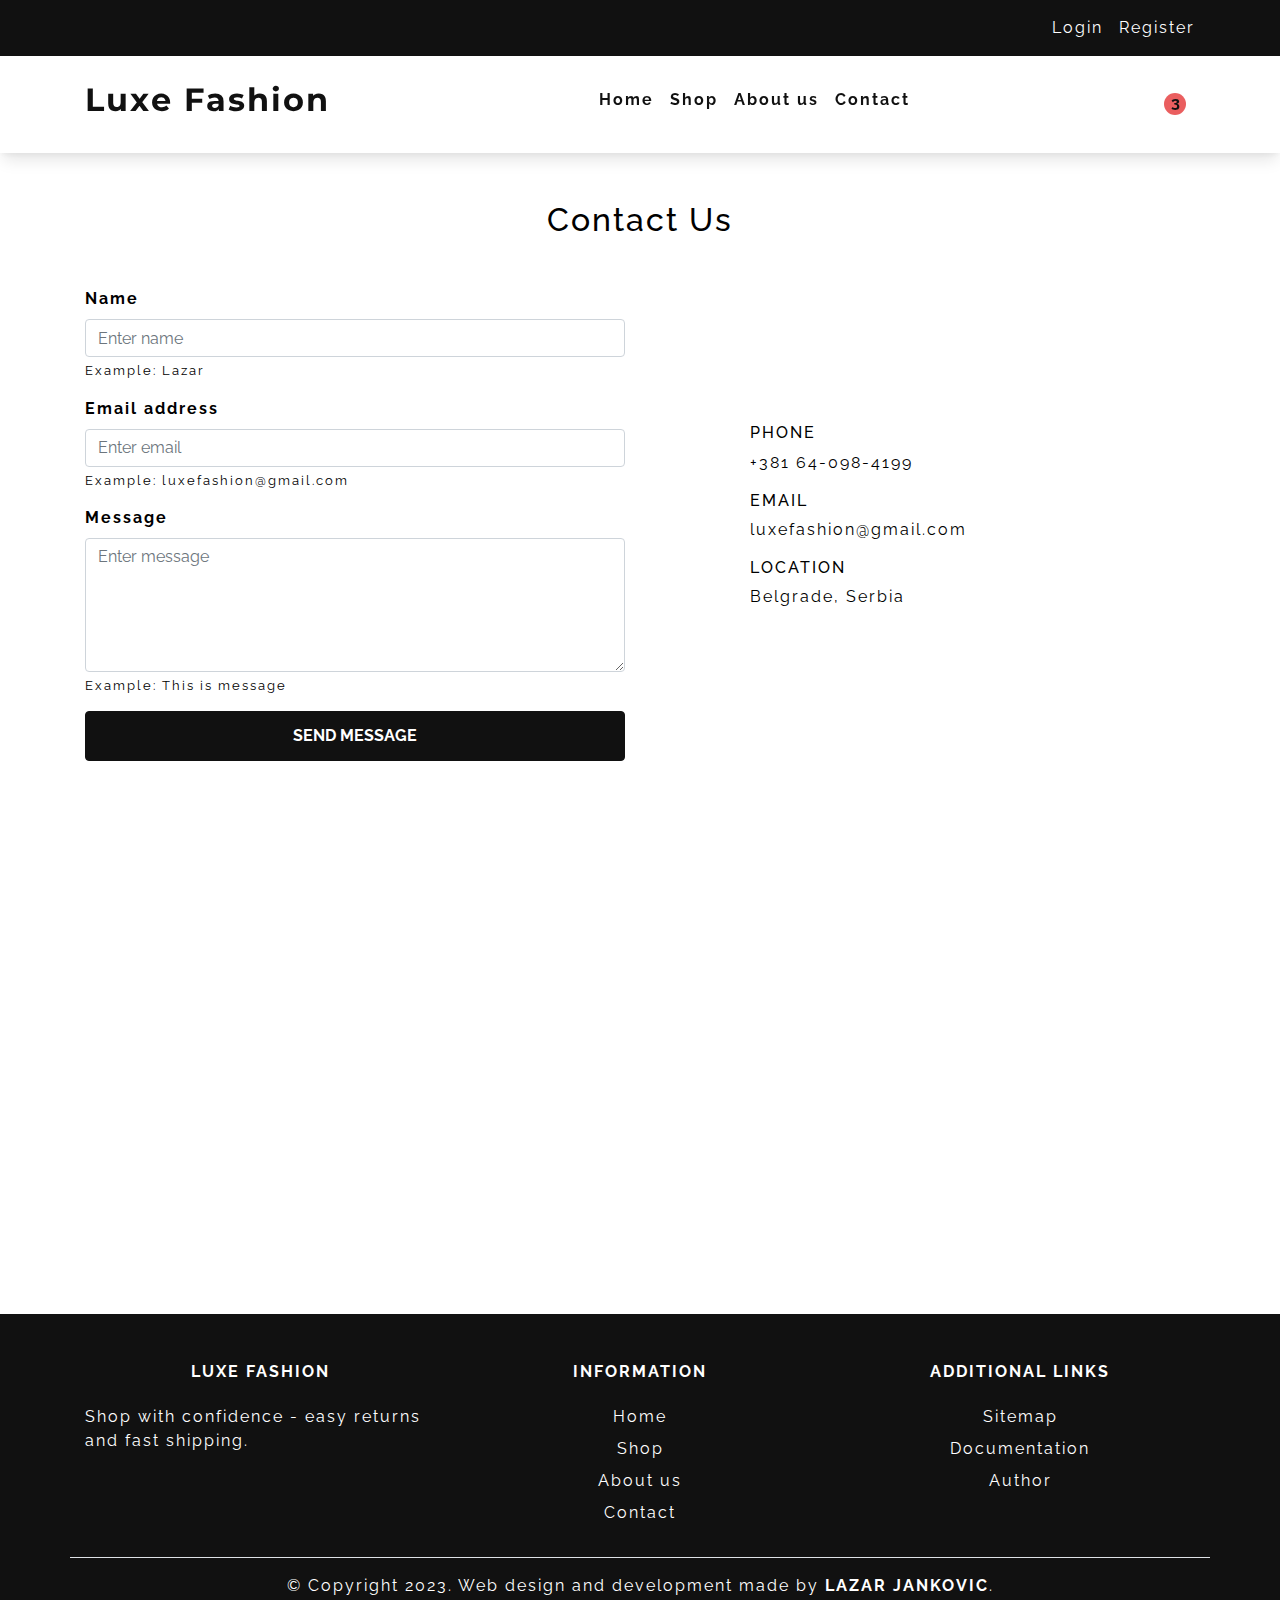
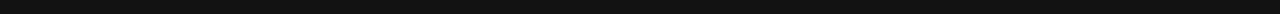
<file: pages/contact.html>
<!DOCTYPE html>
<html lang="en">
<head>
    <meta charset="UTF-8">
    <meta http-equiv="X-UA-Compatible" content="IE=edge">
    <meta name="viewport" content="width=device-width, initial-scale=1.0">
    <title>Luxe Fashion | Homepage</title>
    <link rel="shortcut icon" href="../images/favicon.ico" type="image/x-icon">
    <!-- Bootstrap include -->
    <link rel="stylesheet" href="https://cdn.jsdelivr.net/npm/bootstrap@4.3.1/dist/css/bootstrap.min.css" integrity="sha384-ggOyR0iXCbMQv3Xipma34MD+dH/1fQ784/j6cY/iJTQUOhcWr7x9JvoRxT2MZw1T" crossorigin="anonymous">
    <!-- Other includes -->
    <script src="https://ajax.googleapis.com/ajax/libs/jquery/3.6.4/jquery.min.js"></script>
    <script src="../js/main.js"></script>
    <link rel="stylesheet" href="../css/style.css">
    <link rel="stylesheet" href="https://cdnjs.cloudflare.com/ajax/libs/font-awesome/6.4.0/css/all.min.css" integrity="sha512-iecdLmaskl7CVkqkXNQ/ZH/XLlvWZOJyj7Yy7tcenmpD1ypASozpmT/E0iPtmFIB46ZmdtAc9eNBvH0H/ZpiBw==" crossorigin="anonymous" referrerpolicy="no-referrer" />
</head>
<body>
    <!-- Header -->
    <header>
        <div class="container">
            <div class="row">
                <div class="col-12">
                    <ul class="d-flex justify-content-md-end justify-content-center pt-3">
                        <li class="ml-3"><a href="login.html"><i class="fa-solid fa-right-to-bracket"></i> Login</a></li>
                        <li class="ml-3"><a href="register.html"><i class="fa-solid fa-right-to-bracket"></i> Register</a></li>
                    </ul>
                </div>
            </div>
        </div>
    </header>
    <!-- Navigation -->
    <nav class="py-4">
        <div class="container">
            <div class="row align-items-md-center">
                <div class="col-md-3 col-10">
                    <a href="index.html"><h1 class="font-weight-bold">Luxe Fashion</h1></a>
                </div>
                <div id="menu" class="col-md-9 col-12">
                    <div class="row">
                        <div class="col-md-11 col-12">
                            <ul class="d-flex justify-content-center pt-md-2 flex-md-row flex-column align-items-center">
                                <li class="ml-3"><a href="index.html">Home</a></li>
                                <li class="ml-3"><a href="shop.html">Shop</a></li>
                                <li class="ml-3"><a href="about-us.html">About us</a></li>
                                <li class="ml-3"><a href="contact.html">Contact</a></li>
                            </ul>
                        </div>
                        <div class="col-md-1 col-12 d-flex justify-content-center align-items-center">
                            <a href="cart.html" class="cart-link"><i class="fa-solid fa-cart-shopping"></i></a>
                        </div>
                    </div>
                </div>
                <a href="#" id="toggle-button">
                    <span class="bar"></span>
                    <span class="bar"></span>
                    <span class="bar"></span>
                </a>
            </div>
        </div>
    </nav>
    <!-- Contact -->
    <section id="contact" class="py-5">
        <div class="container">
            <div class="row">
                <div class="col-12">
                    <h2 class="text-center mb-5">Contact Us</h2>
                </div>
            </div>
            <div class="row d-flex align-items-center justify-content-between">
                <div class="col-md-6 col-12">
                    <form id="contactForm">
                        <div class="form-group">
                            <label for="contactName">Name</label>
                            <input type="text" class="form-control" id="contactName" aria-describedby="nameHelp" placeholder="Enter name">
                            <small id="contactNameHelp" class="form-text">Example: Lazar</small>
                        </div>
                        <div class="form-group">
                            <label for="contactEmail">Email address</label>
                            <input type="text" class="form-control" id="contactEmail" aria-describedby="emailHelp" placeholder="Enter email">
                            <small id="contactEmailHelp" class="form-text">Example: luxefashion@gmail.com</small>
                        </div>
                        <div class="form-group">
                            <label for="contactMessage">Message</label>
                            <textarea class="form-control" id="contactMessage" rows="5" placeholder="Enter message"></textarea>
                            <small id="contactMessageHelp" class="form-text">Example: This is message</small>
                        </div>
                        <button type="button" id="contactButton" class="btn button w-100">Send Message</button>
                        <div id="response">
                            <!-- <small id="contactInformation" class="form-text text-success font-weight-bold"></small> -->
                        </div>         
                    </form>
                </div>
                <div class="col-md-5 col-12 mt-md-0 mt-5">
                    <div class="address-holder mb-3">
                        <h3><i class="fa-solid fa-phone"></i> Phone</h3>
                        <p>+381 64-098-4199</p>
                    </div>
                    <div class="address-holder mb-3">
                        <h3><i class="fa-solid fa-envelope"></i> Email</h3>
                        <p>luxefashion@gmail.com</p>
                    </div>
                    <div class="address-holder">
                        <h3><i class="fa-solid fa-location-dot"></i> Location</h3>
                        <p>Belgrade, Serbia</p>
                    </div>
                </div>
            </div>
        </div>
    </section>
    <!-- Map -->
    <section id="map" class="pb-5">
        <div class="container">
            <div class="row">
                <div class="col-12">
                    <iframe src="https://www.google.com/maps/embed?pb=!1m18!1m12!1m3!1d181139.85102770833!2d20.422596999999996!3d44.81524535!2m3!1f0!2f0!3f0!3m2!1i1024!2i768!4f13.1!3m3!1m2!1s0x475a7aa3d7b53fbd%3A0x1db8645cf2177ee4!2z0JHQtdC-0LPRgNCw0LQ!5e0!3m2!1ssr!2srs!4v1682421381416!5m2!1ssr!2srs" width="100%" height="450" style="border:0;" allowfullscreen="" loading="lazy" referrerpolicy="no-referrer-when-downgrade"></iframe>
                </div>
            </div>
        </div>
    </section>
    <!-- Footer -->
    <footer class="pt-5">
        <div class="container">
            <div class="row d-flex justify-content-around">
                <div class="col-md-4 col-12 mb-md-0 mb-3">
                    <h3 class="mb-4">Luxe Fashion</h3>
                    <p class="text-md-left text-center">Shop with confidence - easy returns and fast shipping.</p>
                    <ul class="mt-4 d-flex justify-content-md-start justify-content-center text-center list-social">
                        <li class="mr-2"><a href="https://www.instagram.com/" target="_blank"><i class="fa-brands fa-square-instagram"></i></a></li>
                        <li class="mr-2"><a href="https://www.linkedin.com/" target="_blank"><i class="fa-brands fa-linkedin"></i></a></li>
                        <li class="mr-2"><a href="https://www.facebook.com/" target="_blank"><i class="fa-brands fa-facebook"></i></a></li>
                    </ul>
                </div>
                <div class="col-md-4 col-sm-6 col-12">
                    <h3 class="mb-4">Information</h3>
                    <ul>
                        <li class="mb-2"><a href="index.html">Home</a></li>
                        <li class="mb-2"><a href="shop.html">Shop</a></li>
                        <li class="mb-2"><a href="about-us.html">About us</a></li>
                        <li class="mb-2"><a href="contact.html">Contact</a></li>
                    </ul>
                </div>
                <div class="col-md-4 col-sm-6 col-12">
                    <h3 class="mb-4">Additional Links</h3>
                    <ul>
                        <li class="mb-2"><a href="../sitemap.xml" target="_blank">Sitemap</a></li>
                        <li class="mb-2"><a href="../docs.pdf" target="_blank">Documentation</a></li>
                        <li class="mb-2"><a href="author.html" target="_blank">Author</a></li>
                    </ul>
                </div>
            </div>
            <div class="row mt-3 pt-3 border-top">
                <div class="col-12">
                    <p class="text-center copyright">© Copyright 2023. Web design and development made by 
                        <a href="https://github.com/Lazar-X" target="_blank" class="shop-now-link">Lazar Jankovic</a>.
                    </p>
                </div>
            </div>
        </div>
    </footer>
    
    <!-- Help -->
    

    <!-- Bootstrap include -->
    <!-- <script src="https://code.jquery.com/jquery-3.3.1.slim.min.js" integrity="sha384-q8i/X+965DzO0rT7abK41JStQIAqVgRVzpbzo5smXKp4YfRvH+8abtTE1Pi6jizo" crossorigin="anonymous"></script> -->
    <script src="https://cdn.jsdelivr.net/npm/popper.js@1.14.7/dist/umd/popper.min.js" integrity="sha384-UO2eT0CpHqdSJQ6hJty5KVphtPhzWj9WO1clHTMGa3JDZwrnQq4sF86dIHNDz0W1" crossorigin="anonymous"></script>
    <script src="https://cdn.jsdelivr.net/npm/bootstrap@4.3.1/dist/js/bootstrap.min.js" integrity="sha384-JjSmVgyd0p3pXB1rRibZUAYoIIy6OrQ6VrjIEaFf/nJGzIxFDsf4x0xIM+B07jRM" crossorigin="anonymous"></script>

</body>
</html>
</file>
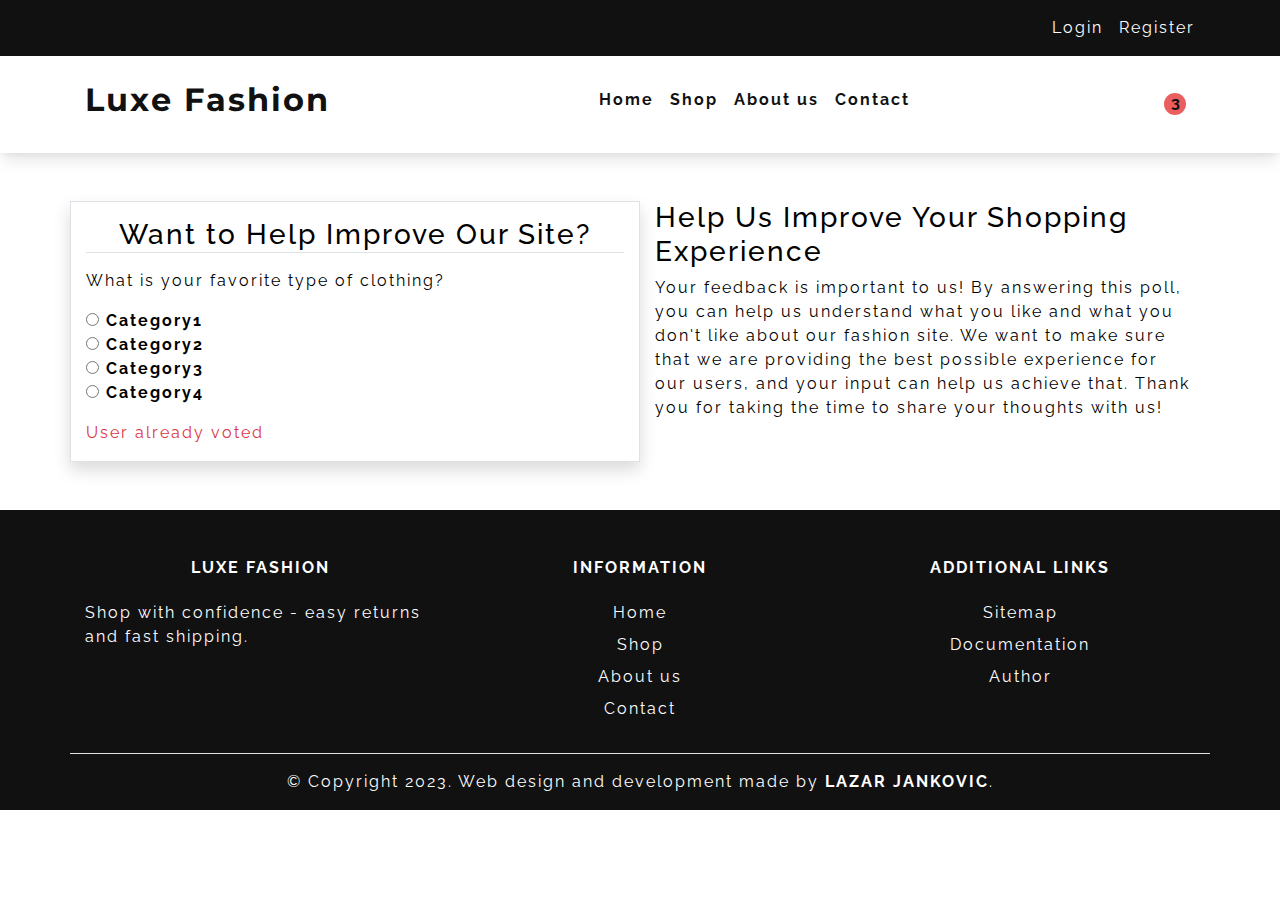
<file: pages/poll.html>
<!DOCTYPE html>
<html lang="en">
<head>
    <meta charset="UTF-8">
    <meta http-equiv="X-UA-Compatible" content="IE=edge">
    <meta name="viewport" content="width=device-width, initial-scale=1.0">
    <title>Luxe Fashion | Homepage</title>
    <link rel="shortcut icon" href="../images/favicon.ico" type="image/x-icon">
    <!-- Bootstrap include -->
    <link rel="stylesheet" href="https://cdn.jsdelivr.net/npm/bootstrap@4.3.1/dist/css/bootstrap.min.css" integrity="sha384-ggOyR0iXCbMQv3Xipma34MD+dH/1fQ784/j6cY/iJTQUOhcWr7x9JvoRxT2MZw1T" crossorigin="anonymous">
    <!-- Other includes -->
    <script src="https://ajax.googleapis.com/ajax/libs/jquery/3.6.4/jquery.min.js"></script>
    <link rel="stylesheet" href="../css/style.css">
    <script src="../js/main.js"></script>
    <link rel="stylesheet" href="https://cdnjs.cloudflare.com/ajax/libs/font-awesome/6.4.0/css/all.min.css" integrity="sha512-iecdLmaskl7CVkqkXNQ/ZH/XLlvWZOJyj7Yy7tcenmpD1ypASozpmT/E0iPtmFIB46ZmdtAc9eNBvH0H/ZpiBw==" crossorigin="anonymous" referrerpolicy="no-referrer" />
</head>
<body>
    <!-- Header -->
    <header>
        <div class="container">
            <div class="row">
                <div class="col-12">
                    <ul class="d-flex justify-content-md-end justify-content-center pt-3">
                        <li class="ml-3"><a href="login.html"><i class="fa-solid fa-right-to-bracket"></i> Login</a></li>
                        <li class="ml-3"><a href="register.html"><i class="fa-solid fa-right-to-bracket"></i> Register</a></li>
                    </ul>
                </div>
            </div>
        </div>
    </header>
    <!-- Navigation -->
    <nav class="py-4">
        <div class="container">
            <div class="row align-items-md-center">
                <div class="col-md-3 col-10">
                    <a href="index.html"><h1 class="font-weight-bold">Luxe Fashion</h1></a>
                </div>
                <div id="menu" class="col-md-9 col-12">
                    <div class="row">
                        <div class="col-md-11 col-12">
                            <ul class="d-flex justify-content-center pt-md-2 flex-md-row flex-column align-items-center">
                                <li class="ml-3"><a href="index.html">Home</a></li>
                                <li class="ml-3"><a href="shop.html">Shop</a></li>
                                <li class="ml-3"><a href="about-us.html">About us</a></li>
                                <li class="ml-3"><a href="contact.html">Contact</a></li>
                            </ul>
                        </div>
                        <div class="col-md-1 col-12 d-flex justify-content-center align-items-center">
                            <a href="cart.html" class="cart-link"><i class="fa-solid fa-cart-shopping"></i></a>
                        </div>
                    </div>
                </div>
                <a href="#" id="toggle-button">
                    <span class="bar"></span>
                    <span class="bar"></span>
                    <span class="bar"></span>
                </a>
            </div>
        </div>
    </nav>
    <!-- Poll -->
    <section id="poll" class="py-5">
        <div class="container">
            <div class="row">
                <div class="col-md-6 col-12 border shadow">
                    <h3 class="my-3 border-bottom text-center">Want to Help Improve Our Site?</h3>
                    <form>
                        <!-- Question Radio -->
                        <p>What is your favorite type of clothing?</p>
                        <div class="form-group">
                            <div class="form-check">
                                <input class="form-check-input" type="radio" name="pollCategory" id="pollCategory1">
                                <label class="form-check-label font-weight-bold" for="pollCategory1">
                                  Category1
                                </label>
                            </div>
                            <div class="form-check">
                                <input class="form-check-input" type="radio" name="pollCategory" id="pollCategory2">
                                <label class="form-check-label font-weight-bold" for="pollCategory2">
                                  Category2
                                </label>
                            </div>
                            <div class="form-check">
                                <input class="form-check-input" type="radio" name="pollCategory" id="pollCategory3">
                                <label class="form-check-label font-weight-bold" for="pollCategory3">
                                  Category3
                                </label>
                            </div>
                            <div class="form-check">
                                <input class="form-check-input" type="radio" name="pollCategory" id="pollCategory4">
                                <label class="form-check-label font-weight-bold" for="pollCategory4">
                                  Category4
                                </label>
                            </div>
                        </div>
                        <p id="already-voted" class="text-danger">User already voted</p>
                    </form>
                </div>
                <!-- Poll Description -->
                <div class="col-md-6 col-12 mt-md-0 mt-3">
                    <h3>Help Us Improve Your Shopping Experience</h3>
                    <p>Your feedback is important to us! By answering this poll, you can help us understand what you like and what you don't like about our fashion site. We want to make sure that we are providing the best possible experience for our users, and your input can help us achieve that. Thank you for taking the time to share your thoughts with us!</p>
                </div>
            </div>
        </div>
    </section>
    <!-- Footer -->
    <footer class="pt-5">
        <div class="container">
            <div class="row d-flex justify-content-around">
                <div class="col-md-4 col-12 mb-md-0 mb-3">
                    <h3 class="mb-4">Luxe Fashion</h3>
                    <p class="text-md-left text-center">Shop with confidence - easy returns and fast shipping.</p>
                    <ul class="mt-4 d-flex justify-content-md-start justify-content-center text-center list-social">
                        <li class="mr-2"><a href="https://www.instagram.com/" target="_blank"><i class="fa-brands fa-square-instagram"></i></a></li>
                        <li class="mr-2"><a href="https://www.linkedin.com/" target="_blank"><i class="fa-brands fa-linkedin"></i></a></li>
                        <li class="mr-2"><a href="https://www.facebook.com/" target="_blank"><i class="fa-brands fa-facebook"></i></a></li>
                    </ul>
                </div>
                <div class="col-md-4 col-sm-6 col-12">
                    <h3 class="mb-4">Information</h3>
                    <ul>
                        <li class="mb-2"><a href="index.html">Home</a></li>
                        <li class="mb-2"><a href="shop.html">Shop</a></li>
                        <li class="mb-2"><a href="about-us.html">About us</a></li>
                        <li class="mb-2"><a href="contact.html">Contact</a></li>
                    </ul>
                </div>
                <div class="col-md-4 col-sm-6 col-12">
                    <h3 class="mb-4">Additional Links</h3>
                    <ul>
                        <li class="mb-2"><a href="../sitemap.xml" target="_blank">Sitemap</a></li>
                        <li class="mb-2"><a href="../docs.pdf" target="_blank">Documentation</a></li>
                        <li class="mb-2"><a href="author.html" target="_blank">Author</a></li>
                    </ul>
                </div>
            </div>
            <div class="row mt-3 pt-3 border-top">
                <div class="col-12">
                    <p class="text-center copyright">© Copyright 2023. Web design and development made by 
                        <a href="https://github.com/Lazar-X" target="_blank" class="shop-now-link">Lazar Jankovic</a>.
                    </p>
                </div>
            </div>
        </div>
    </footer>
    
    <!-- Help -->
    

    <!-- Bootstrap include -->
    <!-- <script src="https://code.jquery.com/jquery-3.3.1.slim.min.js" integrity="sha384-q8i/X+965DzO0rT7abK41JStQIAqVgRVzpbzo5smXKp4YfRvH+8abtTE1Pi6jizo" crossorigin="anonymous"></script> -->
    <script src="https://cdn.jsdelivr.net/npm/popper.js@1.14.7/dist/umd/popper.min.js" integrity="sha384-UO2eT0CpHqdSJQ6hJty5KVphtPhzWj9WO1clHTMGa3JDZwrnQq4sF86dIHNDz0W1" crossorigin="anonymous"></script>
    <script src="https://cdn.jsdelivr.net/npm/bootstrap@4.3.1/dist/js/bootstrap.min.js" integrity="sha384-JjSmVgyd0p3pXB1rRibZUAYoIIy6OrQ6VrjIEaFf/nJGzIxFDsf4x0xIM+B07jRM" crossorigin="anonymous"></script>
</body>
</html>
</file>
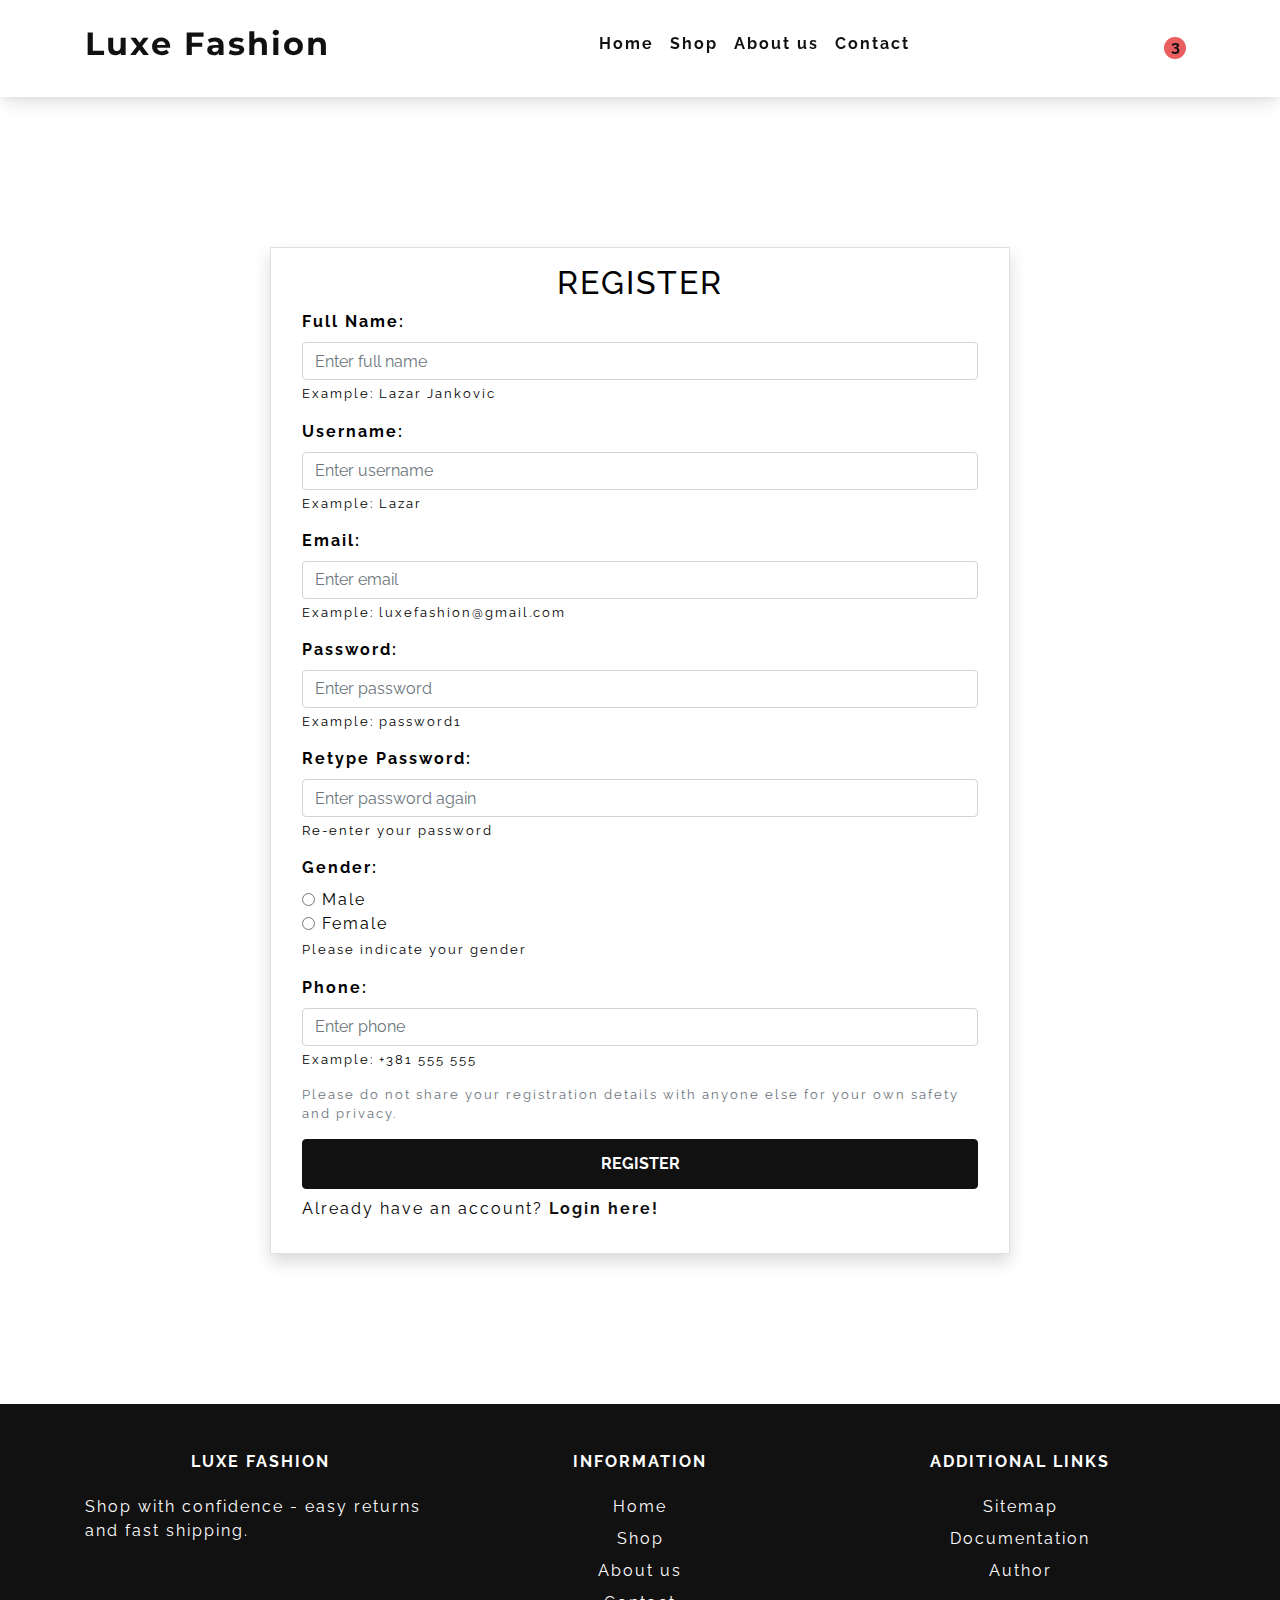
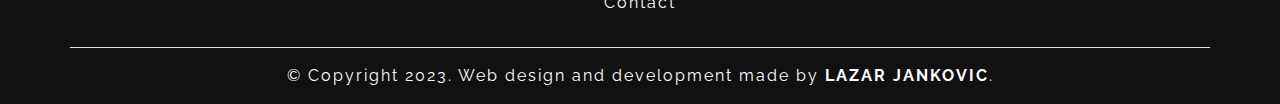
<file: pages/register.html>
<!DOCTYPE html>
<html lang="en">
<head>
    <meta charset="UTF-8">
    <meta http-equiv="X-UA-Compatible" content="IE=edge">
    <meta name="viewport" content="width=device-width, initial-scale=1.0">
    <title>Luxe Fashion | Homepage</title>
    <link rel="shortcut icon" href="../images/favicon.ico" type="image/x-icon">
    <!-- Bootstrap include -->
    <link rel="stylesheet" href="https://cdn.jsdelivr.net/npm/bootstrap@4.3.1/dist/css/bootstrap.min.css" integrity="sha384-ggOyR0iXCbMQv3Xipma34MD+dH/1fQ784/j6cY/iJTQUOhcWr7x9JvoRxT2MZw1T" crossorigin="anonymous">
    <!-- Other includes -->
    <script src="https://ajax.googleapis.com/ajax/libs/jquery/3.6.4/jquery.min.js"></script>
    <script src="../js/main.js"></script>
    <link rel="stylesheet" href="../css/style.css">
    <link rel="stylesheet" href="https://cdnjs.cloudflare.com/ajax/libs/font-awesome/6.4.0/css/all.min.css" integrity="sha512-iecdLmaskl7CVkqkXNQ/ZH/XLlvWZOJyj7Yy7tcenmpD1ypASozpmT/E0iPtmFIB46ZmdtAc9eNBvH0H/ZpiBw==" crossorigin="anonymous" referrerpolicy="no-referrer" />
</head>
<body>
    <!-- Navigation -->
    <nav class="py-4">
        <div class="container">
            <div class="row align-items-md-center">
                <div class="col-md-3 col-10">
                    <a href="index.html"><h1 class="font-weight-bold">Luxe Fashion</h1></a>
                </div>
                <div id="menu" class="col-md-9 col-12">
                    <div class="row">
                        <div class="col-md-11 col-12">
                            <ul class="d-flex justify-content-center pt-md-2 flex-md-row flex-column align-items-center">
                                <li class="ml-3"><a href="index.html">Home</a></li>
                                <li class="ml-3"><a href="shop.html">Shop</a></li>
                                <li class="ml-3"><a href="about-us.html">About us</a></li>
                                <li class="ml-3"><a href="contact.html">Contact</a></li>
                            </ul>
                        </div>
                        <div class="col-md-1 col-12 d-flex justify-content-center align-items-center">
                            <a href="cart.html" class="cart-link"><i class="fa-solid fa-cart-shopping"></i></a>
                        </div>
                    </div>
                </div>
                <a href="#" id="toggle-button">
                    <span class="bar"></span>
                    <span class="bar"></span>
                    <span class="bar"></span>
                </a>
            </div>
        </div>
    </nav>
    <!-- Registration -->
    <div id="registration-section" class="padding-150">
        <div class="container d-flex justify-content-center align-items-center">
            <div class="row col-lg-8 col-12 d-flex flex-column shadow border p-3">
                <div class="col-12">
                    <h2 class="text-center text-uppercase">Register</h2>
                </div>
                <div class="col-12">
                    <form id="registerForm">
                        <!-- Full name -->
                        <div class="form-group">
                          <label for="registerFullname" class="font-weight-bold">Full Name:</label>
                          <input type="text" class="form-control" id="registerFullname" placeholder="Enter full name">
                          <small id="nameHelp" class="form-text">Example: Lazar Jankovic</small>
                        </div>
                        <!-- Username -->
                        <div class="form-group">
                            <label for="registerUsername" class="font-weight-bold">Username:</label>
                            <input type="text" class="form-control" id="registerUsername" placeholder="Enter username">
                            <small id="usernameHelp" class="form-text">Example: Lazar</small>
                        </div>
                        <!-- Email -->
                        <div class="form-group">
                            <label for="registerEmail" class="font-weight-bold">Email:</label>
                            <input type="text" class="form-control" id="registerEmail" placeholder="Enter email">
                            <small id="emailHelp" class="form-text">Example: luxefashion@gmail.com</small>
                        </div>
                        <!-- Password -->
                        <div class="form-group password-container">
                          <label for="registerPassword" class="font-weight-bold">Password:</label>
                          <input type="password" class="form-control passwords" id="registerPassword" placeholder="Enter password">
                          <i class="fa-solid fa-eye show-password"></i>
                          <small id="passwordHelp" class="form-text">Example: password1</small>
                        </div>
                        <!-- Retype password -->
                        <div class="form-group password-container">
                            <label for="registerRetypePassword" class="font-weight-bold">Retype Password:</label>
                            <input type="password" class="form-control passwords" id="registerRetypePassword" placeholder="Enter password again">
                            <i class="fa-solid fa-eye show-password icon-password"></i>
                            <small id="retypePasswordHelp" class="form-text">Re-enter your password</small>
                        </div>
                        <!-- Gender -->
                        <div class="form-group">
                            <label class="font-weight-bold">Gender:</label>
                            <div class="form-check">
                                <input class="form-check-input" type="radio" name="registerGender" id="male" value="m">
                                <label class="form-check-label" for="male">
                                  Male
                                </label>
                            </div>
                            <div class="form-check">
                                <input class="form-check-input" type="radio" name="registerGender" id="female" value="f">
                                <label class="form-check-label" for="female">
                                  Female
                                </label>
                            </div>
                            <small id="genderHelp" class="form-text">Please indicate your gender</small>
                        </div>
                        <!-- Phone number -->
                        <div class="form-group">
                            <label for="registerPhone" class="font-weight-bold">Phone:</label>
                            <input type="text" class="form-control" id="registerPhone" placeholder="Enter phone">
                            <small id="phoneHelp" class="form-text">Example: +381 555 555</small>
                        </div>
                        <small class="form-text text-muted">Please do not share your registration details with anyone else for your own safety and privacy.</small>
                        <button type="button" id="registerButton" class="btn mt-3 button">Register</button>
                        <div id="response">
                            <!-- <small id="contactInformation" class="form-text text-success font-weight-bold"></small> -->
                        </div>
                    </form>
                </div>
                <div class="col-12 mt-2">
                    <p>Already have an account? <a href="login.html" class="font-weight-bold">Login here!</a></p>
                </div>
            </div>
        </div>
    </div>
    <!-- Footer -->
    <footer class="pt-5">
        <div class="container">
            <div class="row d-flex justify-content-around">
                <div class="col-md-4 col-12 mb-md-0 mb-3">
                    <h3 class="mb-4">Luxe Fashion</h3>
                    <p class="text-md-left text-center">Shop with confidence - easy returns and fast shipping.</p>
                    <ul class="mt-4 d-flex justify-content-md-start justify-content-center text-center list-social">
                        <li class="mr-2"><a href="https://www.instagram.com/" target="_blank"><i class="fa-brands fa-square-instagram"></i></a></li>
                        <li class="mr-2"><a href="https://www.linkedin.com/" target="_blank"><i class="fa-brands fa-linkedin"></i></a></li>
                        <li class="mr-2"><a href="https://www.facebook.com/" target="_blank"><i class="fa-brands fa-facebook"></i></a></li>
                    </ul>
                </div>
                <div class="col-md-4 col-sm-6 col-12">
                    <h3 class="mb-4">Information</h3>
                    <ul>
                        <li class="mb-2"><a href="index.html">Home</a></li>
                        <li class="mb-2"><a href="shop.html">Shop</a></li>
                        <li class="mb-2"><a href="about-us.html">About us</a></li>
                        <li class="mb-2"><a href="contact.html">Contact</a></li>
                    </ul>
                </div>
                <div class="col-md-4 col-sm-6 col-12">
                    <h3 class="mb-4">Additional Links</h3>
                    <ul>
                        <li class="mb-2"><a href="../sitemap.xml" target="_blank">Sitemap</a></li>
                        <li class="mb-2"><a href="../docs.pdf" target="_blank">Documentation</a></li>
                        <li class="mb-2"><a href="author.html" target="_blank">Author</a></li>
                    </ul>
                </div>
            </div>
            <div class="row mt-3 pt-3 border-top">
                <div class="col-12">
                    <p class="text-center copyright">© Copyright 2023. Web design and development made by 
                        <a href="https://github.com/Lazar-X" target="_blank" class="shop-now-link">Lazar Jankovic</a>.
                    </p>
                </div>
            </div>
        </div>
    </footer>
    <!-- Bootstrap include -->
    <!-- <script src="https://code.jquery.com/jquery-3.3.1.slim.min.js" integrity="sha384-q8i/X+965DzO0rT7abK41JStQIAqVgRVzpbzo5smXKp4YfRvH+8abtTE1Pi6jizo" crossorigin="anonymous"></script> -->
    <script src="https://cdn.jsdelivr.net/npm/popper.js@1.14.7/dist/umd/popper.min.js" integrity="sha384-UO2eT0CpHqdSJQ6hJty5KVphtPhzWj9WO1clHTMGa3JDZwrnQq4sF86dIHNDz0W1" crossorigin="anonymous"></script>
    <script src="https://cdn.jsdelivr.net/npm/bootstrap@4.3.1/dist/js/bootstrap.min.js" integrity="sha384-JjSmVgyd0p3pXB1rRibZUAYoIIy6OrQ6VrjIEaFf/nJGzIxFDsf4x0xIM+B07jRM" crossorigin="anonymous"></script>
</body>
</html>
</file>
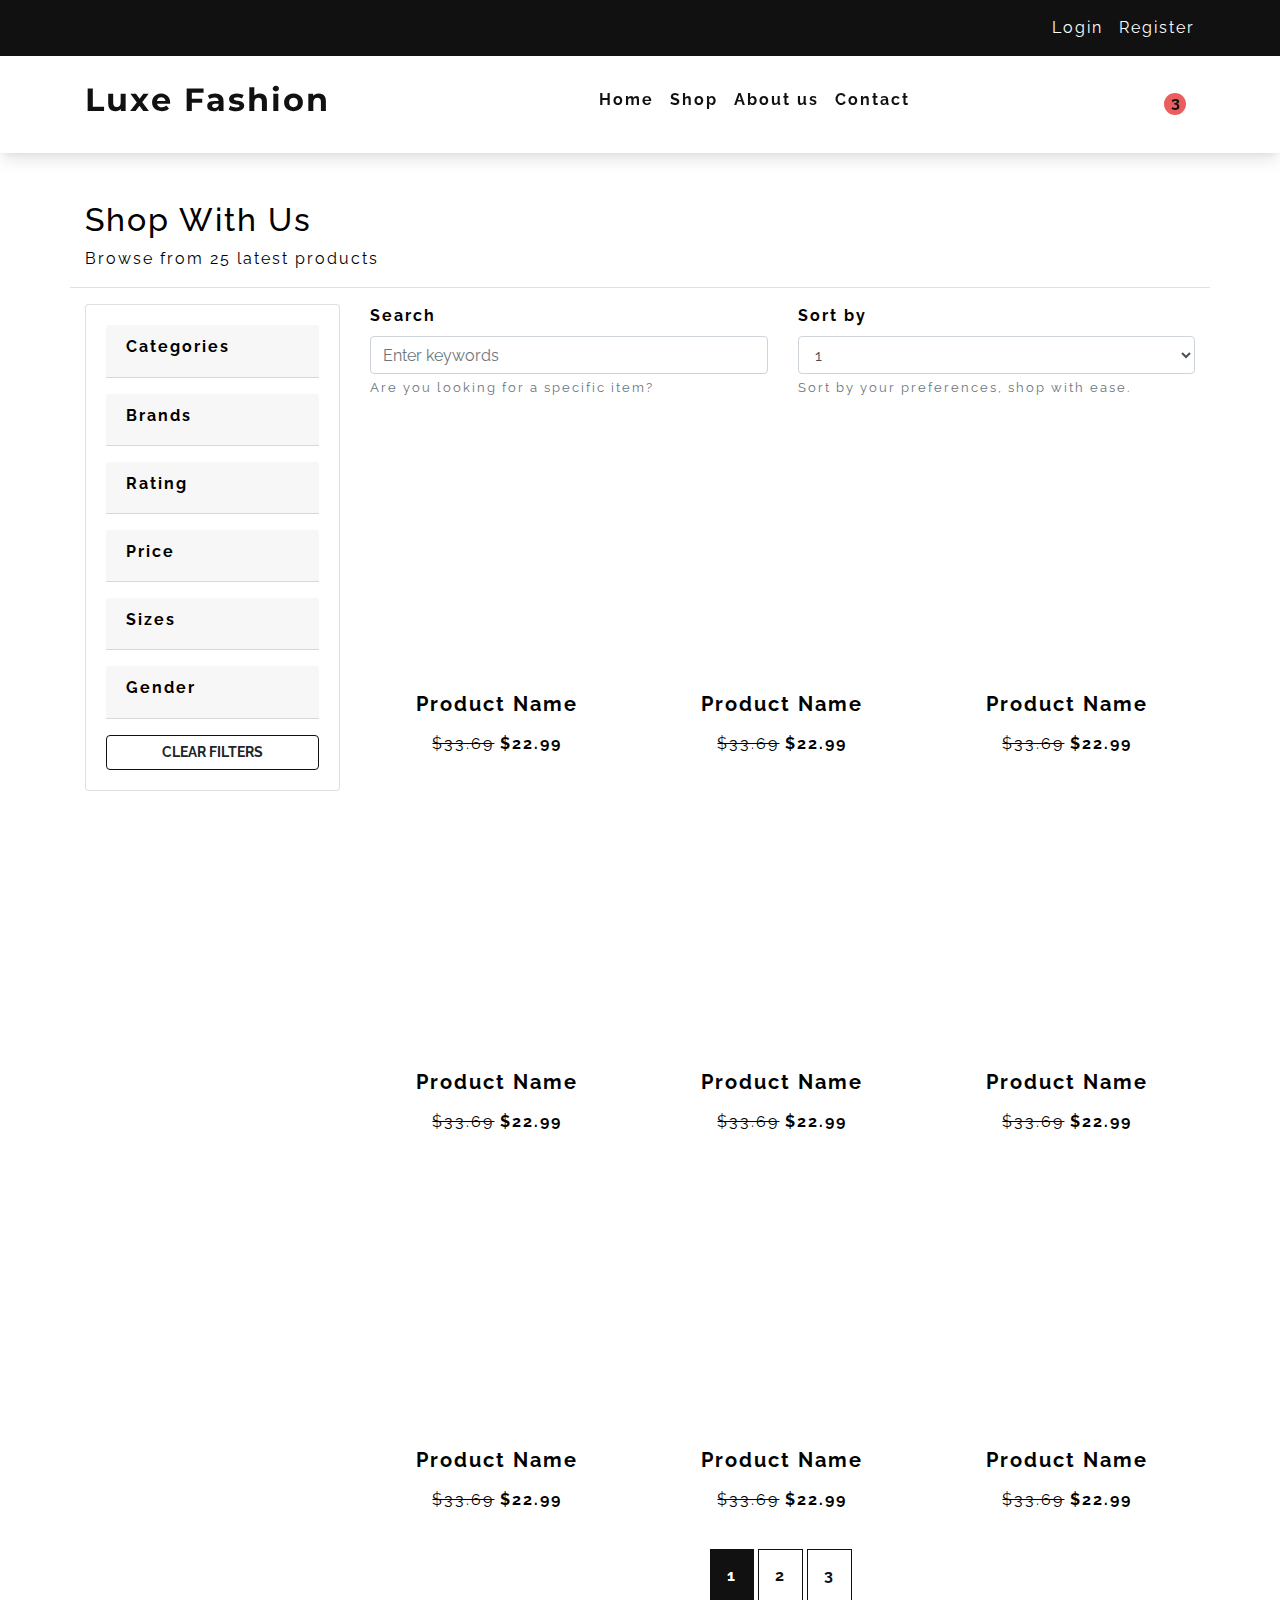
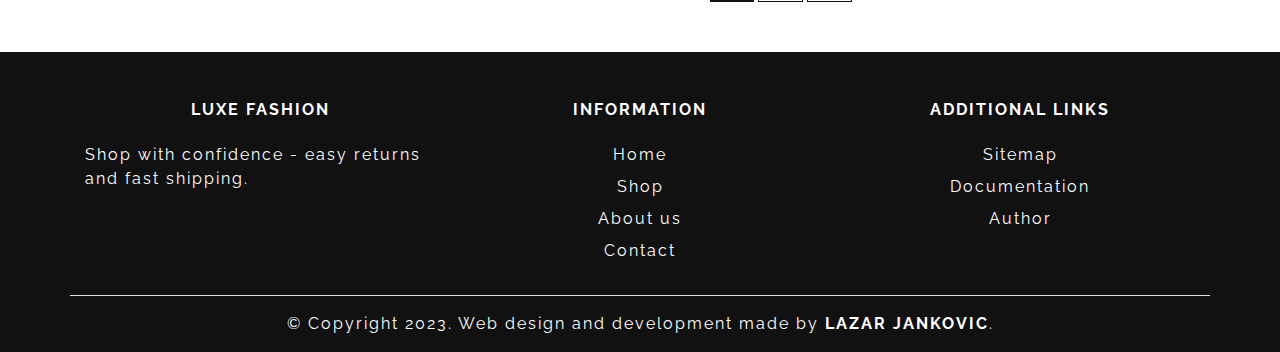
<file: pages/shop.html>
<!DOCTYPE html>
<html lang="en">
<head>
    <meta charset="UTF-8">
    <meta http-equiv="X-UA-Compatible" content="IE=edge">
    <meta name="viewport" content="width=device-width, initial-scale=1.0">
    <title>Luxe Fashion | Homepage</title>
    <link rel="shortcut icon" href="../images/favicon.ico" type="image/x-icon">
    <!-- Bootstrap include -->
    <link rel="stylesheet" href="https://cdn.jsdelivr.net/npm/bootstrap@4.3.1/dist/css/bootstrap.min.css" integrity="sha384-ggOyR0iXCbMQv3Xipma34MD+dH/1fQ784/j6cY/iJTQUOhcWr7x9JvoRxT2MZw1T" crossorigin="anonymous">
    <!-- Other includes -->
    <script src="https://ajax.googleapis.com/ajax/libs/jquery/3.6.4/jquery.min.js"></script>
    <link rel="stylesheet" href="../css/style.css">
    <script src="../js/main.js"></script>
    <link rel="stylesheet" href="https://cdnjs.cloudflare.com/ajax/libs/font-awesome/6.4.0/css/all.min.css" integrity="sha512-iecdLmaskl7CVkqkXNQ/ZH/XLlvWZOJyj7Yy7tcenmpD1ypASozpmT/E0iPtmFIB46ZmdtAc9eNBvH0H/ZpiBw==" crossorigin="anonymous" referrerpolicy="no-referrer" />
</head>
<body>
    <!-- Header -->
    <header>
        <div class="container">
            <div class="row">
                <div class="col-12">
                    <ul class="d-flex justify-content-md-end justify-content-center pt-3">
                        <li class="ml-3"><a href="login.html"><i class="fa-solid fa-right-to-bracket"></i> Login</a></li>
                        <li class="ml-3"><a href="register.html"><i class="fa-solid fa-right-to-bracket"></i> Register</a></li>
                    </ul>
                </div>
            </div>
        </div>
    </header>
    <!-- Navigation -->
    <nav class="py-4">
        <div class="container">
            <div class="row align-items-md-center">
                <div class="col-md-3 col-10">
                    <a href="index.html"><h1 class="font-weight-bold">Luxe Fashion</h1></a>
                </div>
                <div id="menu" class="col-md-9 col-12">
                    <div class="row">
                        <div class="col-md-11 col-12">
                            <ul class="d-flex justify-content-center pt-md-2 flex-md-row flex-column align-items-center">
                                <li class="ml-3"><a href="index.html">Home</a></li>
                                <li class="ml-3"><a href="shop.html">Shop</a></li>
                                <li class="ml-3"><a href="about-us.html">About us</a></li>
                                <li class="ml-3"><a href="contact.html">Contact</a></li>
                            </ul>
                        </div>
                        <div class="col-md-1 col-12 d-flex justify-content-center align-items-center">
                            <a href="cart.html" class="cart-link"><i class="fa-solid fa-cart-shopping"></i></a>
                        </div>
                    </div>
                </div>
                <a href="#" id="toggle-button">
                    <span class="bar"></span>
                    <span class="bar"></span>
                    <span class="bar"></span>
                </a>
            </div>
        </div>
    </nav>
    <!-- Shop section -->
    <section id="shop" class="my-5">
        <div class="container">
            <!-- Shop heading -->
            <div class="row mb-3 border-bottom">
                <div class="col-12">
                    <h2>Shop With Us</h2>
                    <p>Browse from <span id="product-count">25</span> latest products</p>
                </div>
            </div>
            <div class="row">
                <!-- Shop filters -->
                <div class="col-lg-3 col-12">
                    <!-- Filters -->
                    <div class="card card-body">
                        <!-- Filter group -->
                        <!-- Categories -->
                        <div class="filter-group">
                            <div class="card-header d-flex mb-3 align-items-center justify-content-between">
                                <h6 class="title">Categories</h6>
                                <button class="btn" type="button" data-toggle="collapse" data-target="#collapseCategories" aria-expanded="false" aria-controls="collapseCategories">
                                    <i class="fa-solid fa-angle-down"></i>
                                </button>
                            </div>
                            <article class="card-group-item">
                                <div class="collapse" id="collapseCategories">
                                    <div class="custom-control custom-checkbox">
                                        <input type="checkbox" class="custom-control-input type" id="check-categories-1" name="categories" value="1" autocomplete="off">
                                        <label class="custom-control-label" for="check-categories-1">
                                            Jeans
                                            (<span class="numberProductsCategory">20</span>)
                                        </label>
                                    </div>
                                    <div class="custom-control custom-checkbox">
                                        <input type="checkbox" class="custom-control-input type" id="check-categories-2" name="categories" value="2" autocomplete="off">
                                        <label class="custom-control-label" for="check-categories-2">
                                            Pants
                                            (<span class="numberProductsCategory">20</span>)
                                        </label>
                                    </div>
                                    <div class="custom-control custom-checkbox">
                                        <input type="checkbox" class="custom-control-input type" id="check-categories-3" name="categories" value="3" autocomplete="off">
                                        <label class="custom-control-label" for="check-categories-3">
                                            Shirts
                                            (<span class="numberProductsCategory">20</span>)
                                        </label>
                                    </div>
                                    <div class="custom-control custom-checkbox">
                                        <input type="checkbox" class="custom-control-input type" id="check-categories-4" name="categories" value="4" autocomplete="off">
                                        <label class="custom-control-label" for="check-categories-4">
                                            Hoodies
                                            (<span class="numberProductsCategory">20</span>)
                                        </label>
                                    </div>
                                    <div class="custom-control custom-checkbox">
                                        <input type="checkbox" class="custom-control-input type" id="check-categories-5" name="categories" value="5" autocomplete="off">
                                        <label class="custom-control-label" for="check-categories-5">
                                            Shorts
                                            (<span class="numberProductsCategory">20</span>)
                                        </label>
                                    </div>
                                    <div class="custom-control custom-checkbox">
                                        <input type="checkbox" class="custom-control-input type" id="check-categories-6" name="categories" value="6" autocomplete="off">
                                        <label class="custom-control-label" for="check-categories-6">
                                            Dresses
                                            (<span class="numberProductsCategory">20</span>)
                                        </label>
                                    </div>
                                    <div class="custom-control custom-checkbox">
                                        <input type="checkbox" class="custom-control-input type" id="check-categories-7" name="categories" value="7" autocomplete="off">
                                        <label class="custom-control-label" for="check-categories-7">
                                            Jackets
                                            (<span class="numberProductsCategory">20</span>)
                                        </label>
                                    </div>
                                </div>
                            </article>
                        </div>
                        <!-- Filter group -->
                        <!-- Brands -->
                        <div class="filter-group">
                            <div class="card-header d-flex mb-3 align-items-center justify-content-between">
                                <h6 class="title">Brands</h6>
                                <button class="btn" type="button" data-toggle="collapse" data-target="#collapseBrands" aria-expanded="false" aria-controls="collapseBrands">
                                    <i class="fa-solid fa-angle-down"></i>
                                </button>
                            </div>
                            <article class="card-group-item">
                                <div class="collapse" id="collapseBrands">
                                    <div class="custom-control custom-checkbox">
                                        <input type="checkbox" class="custom-control-input type" id="check-brand-1" name="brands" value="1" autocomplete="off">
                                        <label class="custom-control-label" for="check-brand-1">
                                            Brand-1
                                            (<span class="numberProductsBrand">20</span>)
                                        </label>
                                    </div>
                                    <div class="custom-control custom-checkbox">
                                        <input type="checkbox" class="custom-control-input type" id="check-brand-2" name="brands" value="2" autocomplete="off">
                                        <label class="custom-control-label" for="check-brand-2">
                                            Brand-2
                                            (<span class="numberProductsBrand">20</span>)
                                        </label>
                                    </div>
                                    <div class="custom-control custom-checkbox">
                                        <input type="checkbox" class="custom-control-input type" id="check-brand-3" name="brands" value="3" autocomplete="off">
                                        <label class="custom-control-label" for="check-brand-3">
                                            Brand-3
                                            (<span class="numberProductsBrand">20</span>)
                                        </label>
                                    </div>
                                    <div class="custom-control custom-checkbox">
                                        <input type="checkbox" class="custom-control-input type" id="check-brand-4" name="brands" value="4" autocomplete="off">
                                        <label class="custom-control-label" for="check-brand-4">
                                            Brand-4
                                            (<span class="numberProductsBrand">20</span>)
                                        </label>
                                    </div>
                                    <div class="custom-control custom-checkbox">
                                        <input type="checkbox" class="custom-control-input type" id="check-brand-5" name="brands" value="5" autocomplete="off">
                                        <label class="custom-control-label" for="check-brand-5">
                                            Brand-5
                                            (<span class="numberProductsBrand">20</span>)
                                        </label>
                                    </div>
                                </div>
                            </article>
                        </div>
                        <!-- Filter group -->
                        <!-- Rating -->
                        <div class="filter-group">
                            <div class="card-header d-flex mb-3 align-items-center justify-content-between">
                                <h6 class="title">Rating</h6>
                                <button class="btn" type="button" data-toggle="collapse" data-target="#collapseRating" aria-expanded="false" aria-controls="collapseRating">
                                    <i class="fa-solid fa-angle-down"></i>
                                </button>
                            </div>
                            <article class="card-group-item">
                                <div class="collapse" id="collapseRating">
                                    <div class="form-check">
                                        <input class="form-check-input" type="radio" name="rating" id="rating-1" value="1">
                                        <label class="form-check-label" for="rating-1">None (<span class="numberProductsRating">20</span>)</label>
                                    </div>
                                    <div class="form-check">
                                        <input class="form-check-input" type="radio" name="rating" id="rating-1" value="1">
                                        <label class="form-check-label" for="rating-1">
                                            <i class="fa-solid fa-star star-filled"></i> 
                                            (<span class="numberProductsRating">20</span>)
                                        </label>
                                    </div>
                                    <div class="form-check">
                                        <input class="form-check-input" type="radio" name="rating" id="rating-2" value="2">
                                        <label class="form-check-label" for="rating-2">
                                            <i class="fa-solid fa-star star-filled"></i>
                                            <i class="fa-solid fa-star star-filled"></i>
                                             (<span class="numberProductsRating">20</span>)
                                        </label>
                                    </div>
                                    <div class="form-check">
                                        <input class="form-check-input" type="radio" name="rating" id="rating-3" value="3">
                                        <label class="form-check-label" for="rating-3">
                                            <i class="fa-solid fa-star star-filled"></i>
                                            <i class="fa-solid fa-star star-filled"></i>
                                            <i class="fa-solid fa-star star-filled"></i>
                                             (<span class="numberProductsRating">20</span>)
                                        </label>
                                    </div>
                                    <div class="form-check">
                                        <input class="form-check-input" type="radio" name="rating" id="rating-4" value="4">
                                        <label class="form-check-label" for="rating-4">
                                            <i class="fa-solid fa-star star-filled"></i>
                                            <i class="fa-solid fa-star star-filled"></i>
                                            <i class="fa-solid fa-star star-filled"></i>
                                            <i class="fa-solid fa-star star-filled"></i>
                                             (<span class="numberProductsRating">20</span>)
                                        </label>
                                    </div>
                                    <div class="form-check">
                                        <input class="form-check-input" type="radio" name="rating" id="rating-5" value="5">
                                        <label class="form-check-label" for="rating-5">
                                            <i class="fa-solid fa-star star-filled"></i>
                                            <i class="fa-solid fa-star star-filled"></i>
                                            <i class="fa-solid fa-star star-filled"></i>
                                            <i class="fa-solid fa-star star-filled"></i>
                                            <i class="fa-solid fa-star star-filled"></i>
                                             (<span class="numberProductsRating">20</span>)
                                        </label>
                                    </div>
                                </div>
                            </article>
                        </div>
                        <!-- Filter group -->
                        <!-- Price -->
                        <div class="filter-group">
                            <div class="card-header d-flex mb-3 align-items-center justify-content-between">
                                <h6 class="title">Price</h6>
                                <button class="btn" type="button" data-toggle="collapse" data-target="#collapsePrice" aria-expanded="false" aria-controls="collapsePrice">
                                    <i class="fa-solid fa-angle-down"></i>
                                </button>
                            </div>
                            <article class="card-group-item">
                                <div class="collapse" id="collapsePrice">
                                    <div class="form-group d-flex justify-content-center">
                                        <input type="range" id="price" class="form-range" value="40" min="4" max="40">
                                        <output id="output" for="price">40$</output>
                                    </div>
                                </div>
                            </article>
                        </div>
                        <!-- Filter group -->
                        <!-- Sizes -->
                        <div class="filter-group">
                            <div class="card-header d-flex mb-3 align-items-center justify-content-between">
                                <h6 class="title">Sizes</h6>
                                <button class="btn" type="button" data-toggle="collapse" data-target="#collapseSizes" aria-expanded="false" aria-controls="collapseSizes">
                                    <i class="fa-solid fa-angle-down"></i>
                                </button>
                            </div>
                            <article class="card-group-item">
                                <div class="collapse" id="collapseSizes">
                                    <div class="d-flex flex-wrap" id="div-sizes">
                                        <div class="custom-control custom-checkbox mb-2">
                                            <input type="checkbox" class="custom-control-input type" id="check-sizes-1" name="sizes" value="1" autocomplete="off">
                                            <label class="custom-control-label size-label" for="check-sizes-1">S</label>
                                        </div>
                                        <div class="custom-control custom-checkbox mb-2">
                                            <input type="checkbox" class="custom-control-input type" id="check-sizes-2" name="sizes" value="2" autocomplete="off">
                                            <label class="custom-control-label size-label" for="check-sizes-2">M</label>
                                        </div>
                                        <div class="custom-control custom-checkbox mb-2">
                                            <input type="checkbox" class="custom-control-input type" id="check-sizes-3" name="sizes" value="3" autocomplete="off">
                                            <label class="custom-control-label size-label" for="check-sizes-3">L</label>
                                        </div>
                                        <div class="custom-control custom-checkbox mb-2">
                                            <input type="checkbox" class="custom-control-input type" id="check-sizes-4" name="sizes" value="4" autocomplete="off">
                                            <label class="custom-control-label size-label" for="check-sizes-4">XL</label>
                                        </div>
                                        <div class="custom-control custom-checkbox mb-2">
                                            <input type="checkbox" class="custom-control-input type" id="check-sizes-5" name="sizes" value="5" autocomplete="off">
                                            <label class="custom-control-label size-label" for="check-sizes-5">XXL</label>
                                        </div>
                                    </div>
                                </div>
                            </article>
                        </div>
                        <!-- Filter group -->
                        <!-- Gender -->
                        <div class="filter-group">
                            <div class="card-header d-flex mb-3 align-items-center justify-content-between">
                                <h6 class="title">Gender</h6>
                                <button class="btn" type="button" data-toggle="collapse" data-target="#collapseGender" aria-expanded="false" aria-controls="collapseGender">
                                    <i class="fa-solid fa-angle-down"></i>
                                </button>
                            </div>
                            <article class="card-group-item">
                                <div class="collapse" id="collapseGender">
                                    <div class="form-check">
                                        <input class="form-check-input" type="radio" name="gender" id="gender-1" value="1">
                                        <label class="form-check-label" for="gender-1">
                                            Male
                                            (<span class="numberProductsGender">20</span>)
                                        </label>
                                    </div>
                                    <div class="form-check">
                                        <input class="form-check-input" type="radio" name="gender" id="gender-2" value="2">
                                        <label class="form-check-label" for="gender-2">
                                            Female
                                            (<span class="numberProductsGender">20</span>)
                                        </label>
                                    </div>
                                    <div class="form-check">
                                        <input class="form-check-input" type="radio" name="gender" id="gender-3" value="3">
                                        <label class="form-check-label" for="gender-3">
                                            Unisex
                                            (<span class="numberProductsGender">20</span>)
                                        </label>
                                    </div>
                                </div>
                            </article>
                        </div>
                        <!-- Clear filters -->
                        <button class="btn button-clear" id="clear">Clear Filters</button>
                    </div>
                </div>
                <div class="col-lg-9 col-12">
                    <!-- Shop search and sort -->
                    <div class="row">
                        <div class="col-md-6 col-12">
                            <!-- search -->
                            <div class="form-group">
                                <label for="search" class="font-weight-bold">Search</label>
                                <input type="text" class="form-control" id="search" aria-describedby="search" placeholder="Enter keywords">
                                <small id="searchHelp" class="form-text text-muted">Are you looking for a specific item?</small>
                            </div>
                        </div>
                        <div class="col-md-6 col-12">
                            <!-- sort -->
                            <div class="form-group">
                                <label for="sort" class="font-weight-bold">Sort by</label>
                                <select class="form-control" id="sort">
                                    <option>1</option>
                                    <option>2</option>
                                    <option>3</option>
                                    <option>4</option>
                                    <option>5</option>
                                </select>
                                <small id="sortHelp" class="form-text text-muted">Sort by your preferences, shop with ease.</small>
                            </div>
                        </div>
                    </div>
                    <!-- Shop products -->
                    <div class="row">
                        <div class="col-12">
                            <!-- products -->
                            <div class="row">
                                <!-- Product -->
                                <div class="col-lg-4 col-sm-6 col-12">
                                    <div class="product m-1 p-md-3 p-1">
                                        <div class="product-image">
                                            <div class="overlay-product-image">
                                                <div class="product-icons">
                                                    <!-- Modal add to cart icon -->
                                                    <a href="javascript:void(0)" data-toggle="modal" data-target="#add-to-cart" title="Add To Cart"><i class="fa-solid fa-cart-shopping"></i></a>
                                                    <a href="single-product.html" data-toggle="tooltip" title="View Product"><i class="fa-solid fa-eye"></i></a>
                                                </div>
                                            </div>
                                        </div>
                                        <div class="product-text">
                                            <h3 class="my-2">Product Name</h3>
                                            <p class="stars">
                                                <i class="fa-solid fa-star star-filled"></i>
                                                <i class="fa-solid fa-star"></i>
                                                <i class="fa-solid fa-star"></i>
                                                <i class="fa-solid fa-star"></i>
                                                <i class="fa-solid fa-star"></i>
                                            </p>
                                            <p class="price-text-old">$33.69</p>
                                            <p class="price-text-new">$22.99</p>
                                        </div>
                                    </div>
                                    <!-- Modal Add To Cart -->
                                    <div class="product-add-to-cart">
                                        <div class="modal fade" id="add-to-cart" tabindex="-1" role="dialog" aria-labelledby="exampleModalCenterTitle" aria-hidden="true">
                                            <div class="modal-dialog modal-dialog-centered" role="document">
                                                <div class="modal-content">
                                                    <div class="modal-header">
                                                        <h5 class="modal-title" id="exampleModalLongTitle">Notification</h5>
                                                        <button type="button" class="close button-close-modal" data-dismiss="modal" aria-label="Close">
                                                            <span aria-hidden="true">&times;</span>
                                                        </button>
                                                    </div>
                                                    <div class="modal-body">
                                                        Product added to cart successfully!
                                                    </div>
                                                    <div class="modal-footer">
                                                        <button type="button" class="btn" data-dismiss="modal">Close</button>
                                                        <a href="cart.html" class="btn go-to-cart">Go To Cart</a>
                                                    </div>
                                                </div>
                                            </div>
                                        </div>
                                    </div>
                                </div>
                                <!-- Product -->
                                <div class="col-lg-4 col-sm-6 col-12">
                                    <div class="product m-1 p-md-3 p-1">
                                        <div class="product-image">
                                            <div class="overlay-product-image">
                                                <div class="product-icons">
                                                    <!-- Modal add to cart icon -->
                                                    <a href="javascript:void(0)" data-toggle="modal" data-target="#add-to-cart" title="Add To Cart"><i class="fa-solid fa-cart-shopping"></i></a>
                                                    <a href="single-product.html" data-toggle="tooltip" title="View Product"><i class="fa-solid fa-eye"></i></a>
                                                </div>
                                            </div>
                                        </div>
                                        <div class="product-text">
                                            <h3 class="my-2">Product Name</h3>
                                            <p class="stars">
                                                <i class="fa-solid fa-star star-filled"></i>
                                                <i class="fa-solid fa-star"></i>
                                                <i class="fa-solid fa-star"></i>
                                                <i class="fa-solid fa-star"></i>
                                                <i class="fa-solid fa-star"></i>
                                            </p>
                                            <p class="price-text-old">$33.69</p>
                                            <p class="price-text-new">$22.99</p>
                                        </div>
                                    </div>
                                    <!-- Modal Add To Cart -->
                                    <div class="product-add-to-cart">
                                        <div class="modal fade" id="add-to-cart" tabindex="-1" role="dialog" aria-labelledby="exampleModalCenterTitle" aria-hidden="true">
                                            <div class="modal-dialog modal-dialog-centered" role="document">
                                                <div class="modal-content">
                                                    <div class="modal-header">
                                                        <h5 class="modal-title" id="exampleModalLongTitle">Notification</h5>
                                                        <button type="button" class="close button-close-modal" data-dismiss="modal" aria-label="Close">
                                                            <span aria-hidden="true">&times;</span>
                                                        </button>
                                                    </div>
                                                    <div class="modal-body">
                                                        Product added to cart successfully!
                                                    </div>
                                                    <div class="modal-footer">
                                                        <button type="button" class="btn" data-dismiss="modal">Close</button>
                                                        <a href="cart.html" class="btn go-to-cart">Go To Cart</a>
                                                    </div>
                                                </div>
                                            </div>
                                        </div>
                                    </div>
                                </div>
                                <!-- Product -->
                                <div class="col-lg-4 col-sm-6 col-12">
                                    <div class="product m-1 p-md-3 p-1">
                                        <div class="product-image">
                                            <div class="overlay-product-image">
                                                <div class="product-icons">
                                                    <!-- Modal add to cart icon -->
                                                    <a href="javascript:void(0)" data-toggle="modal" data-target="#add-to-cart" title="Add To Cart"><i class="fa-solid fa-cart-shopping"></i></a>
                                                    <a href="single-product.html" data-toggle="tooltip" title="View Product"><i class="fa-solid fa-eye"></i></a>
                                                </div>
                                            </div>
                                        </div>
                                        <div class="product-text">
                                            <h3 class="my-2">Product Name</h3>
                                            <p class="stars">
                                                <i class="fa-solid fa-star star-filled"></i>
                                                <i class="fa-solid fa-star"></i>
                                                <i class="fa-solid fa-star"></i>
                                                <i class="fa-solid fa-star"></i>
                                                <i class="fa-solid fa-star"></i>
                                            </p>
                                            <p class="price-text-old">$33.69</p>
                                            <p class="price-text-new">$22.99</p>
                                        </div>
                                    </div>
                                    <!-- Modal Add To Cart -->
                                    <div class="product-add-to-cart">
                                        <div class="modal fade" id="add-to-cart" tabindex="-1" role="dialog" aria-labelledby="exampleModalCenterTitle" aria-hidden="true">
                                            <div class="modal-dialog modal-dialog-centered" role="document">
                                                <div class="modal-content">
                                                    <div class="modal-header">
                                                        <h5 class="modal-title" id="exampleModalLongTitle">Notification</h5>
                                                        <button type="button" class="close button-close-modal" data-dismiss="modal" aria-label="Close">
                                                            <span aria-hidden="true">&times;</span>
                                                        </button>
                                                    </div>
                                                    <div class="modal-body">
                                                        Product added to cart successfully!
                                                    </div>
                                                    <div class="modal-footer">
                                                        <button type="button" class="btn" data-dismiss="modal">Close</button>
                                                        <a href="cart.html" class="btn go-to-cart">Go To Cart</a>
                                                    </div>
                                                </div>
                                            </div>
                                        </div>
                                    </div>
                                </div>
                                <!-- Product -->
                                <div class="col-lg-4 col-sm-6 col-12">
                                    <div class="product m-1 p-md-3 p-1">
                                        <div class="product-image">
                                            <div class="overlay-product-image">
                                                <div class="product-icons">
                                                    <!-- Modal add to cart icon -->
                                                    <a href="javascript:void(0)" data-toggle="modal" data-target="#add-to-cart" title="Add To Cart"><i class="fa-solid fa-cart-shopping"></i></a>
                                                    <a href="single-product.html" data-toggle="tooltip" title="View Product"><i class="fa-solid fa-eye"></i></a>
                                                </div>
                                            </div>
                                        </div>
                                        <div class="product-text">
                                            <h3 class="my-2">Product Name</h3>
                                            <p class="stars">
                                                <i class="fa-solid fa-star star-filled"></i>
                                                <i class="fa-solid fa-star"></i>
                                                <i class="fa-solid fa-star"></i>
                                                <i class="fa-solid fa-star"></i>
                                                <i class="fa-solid fa-star"></i>
                                            </p>
                                            <p class="price-text-old">$33.69</p>
                                            <p class="price-text-new">$22.99</p>
                                        </div>
                                    </div>
                                    <!-- Modal Add To Cart -->
                                    <div class="product-add-to-cart">
                                        <div class="modal fade" id="add-to-cart" tabindex="-1" role="dialog" aria-labelledby="exampleModalCenterTitle" aria-hidden="true">
                                            <div class="modal-dialog modal-dialog-centered" role="document">
                                                <div class="modal-content">
                                                    <div class="modal-header">
                                                        <h5 class="modal-title" id="exampleModalLongTitle">Notification</h5>
                                                        <button type="button" class="close button-close-modal" data-dismiss="modal" aria-label="Close">
                                                            <span aria-hidden="true">&times;</span>
                                                        </button>
                                                    </div>
                                                    <div class="modal-body">
                                                        Product added to cart successfully!
                                                    </div>
                                                    <div class="modal-footer">
                                                        <button type="button" class="btn" data-dismiss="modal">Close</button>
                                                        <a href="cart.html" class="btn go-to-cart">Go To Cart</a>
                                                    </div>
                                                </div>
                                            </div>
                                        </div>
                                    </div>
                                </div>
                                <!-- Product -->
                                <div class="col-lg-4 col-sm-6 col-12">
                                    <div class="product m-1 p-md-3 p-1">
                                        <div class="product-image">
                                            <div class="overlay-product-image">
                                                <div class="product-icons">
                                                    <!-- Modal add to cart icon -->
                                                    <a href="javascript:void(0)" data-toggle="modal" data-target="#add-to-cart" title="Add To Cart"><i class="fa-solid fa-cart-shopping"></i></a>
                                                    <a href="single-product.html" data-toggle="tooltip" title="View Product"><i class="fa-solid fa-eye"></i></a>
                                                </div>
                                            </div>
                                        </div>
                                        <div class="product-text">
                                            <h3 class="my-2">Product Name</h3>
                                            <p class="stars">
                                                <i class="fa-solid fa-star star-filled"></i>
                                                <i class="fa-solid fa-star"></i>
                                                <i class="fa-solid fa-star"></i>
                                                <i class="fa-solid fa-star"></i>
                                                <i class="fa-solid fa-star"></i>
                                            </p>
                                            <p class="price-text-old">$33.69</p>
                                            <p class="price-text-new">$22.99</p>
                                        </div>
                                    </div>
                                    <!-- Modal Add To Cart -->
                                    <div class="product-add-to-cart">
                                        <div class="modal fade" id="add-to-cart" tabindex="-1" role="dialog" aria-labelledby="exampleModalCenterTitle" aria-hidden="true">
                                            <div class="modal-dialog modal-dialog-centered" role="document">
                                                <div class="modal-content">
                                                    <div class="modal-header">
                                                        <h5 class="modal-title" id="exampleModalLongTitle">Notification</h5>
                                                        <button type="button" class="close button-close-modal" data-dismiss="modal" aria-label="Close">
                                                            <span aria-hidden="true">&times;</span>
                                                        </button>
                                                    </div>
                                                    <div class="modal-body">
                                                        Product added to cart successfully!
                                                    </div>
                                                    <div class="modal-footer">
                                                        <button type="button" class="btn" data-dismiss="modal">Close</button>
                                                        <a href="cart.html" class="btn go-to-cart">Go To Cart</a>
                                                    </div>
                                                </div>
                                            </div>
                                        </div>
                                    </div>
                                </div>
                                <!-- Product -->
                                <div class="col-lg-4 col-sm-6 col-12">
                                    <div class="product m-1 p-md-3 p-1">
                                        <div class="product-image">
                                            <div class="overlay-product-image">
                                                <div class="product-icons">
                                                    <!-- Modal add to cart icon -->
                                                    <a href="javascript:void(0)" data-toggle="modal" data-target="#add-to-cart" title="Add To Cart"><i class="fa-solid fa-cart-shopping"></i></a>
                                                    <a href="single-product.html" data-toggle="tooltip" title="View Product"><i class="fa-solid fa-eye"></i></a>
                                                </div>
                                            </div>
                                        </div>
                                        <div class="product-text">
                                            <h3 class="my-2">Product Name</h3>
                                            <p class="stars">
                                                <i class="fa-solid fa-star star-filled"></i>
                                                <i class="fa-solid fa-star"></i>
                                                <i class="fa-solid fa-star"></i>
                                                <i class="fa-solid fa-star"></i>
                                                <i class="fa-solid fa-star"></i>
                                            </p>
                                            <p class="price-text-old">$33.69</p>
                                            <p class="price-text-new">$22.99</p>
                                        </div>
                                    </div>
                                    <!-- Modal Add To Cart -->
                                    <div class="product-add-to-cart">
                                        <div class="modal fade" id="add-to-cart" tabindex="-1" role="dialog" aria-labelledby="exampleModalCenterTitle" aria-hidden="true">
                                            <div class="modal-dialog modal-dialog-centered" role="document">
                                                <div class="modal-content">
                                                    <div class="modal-header">
                                                        <h5 class="modal-title" id="exampleModalLongTitle">Notification</h5>
                                                        <button type="button" class="close button-close-modal" data-dismiss="modal" aria-label="Close">
                                                            <span aria-hidden="true">&times;</span>
                                                        </button>
                                                    </div>
                                                    <div class="modal-body">
                                                        Product added to cart successfully!
                                                    </div>
                                                    <div class="modal-footer">
                                                        <button type="button" class="btn" data-dismiss="modal">Close</button>
                                                        <a href="cart.html" class="btn go-to-cart">Go To Cart</a>
                                                    </div>
                                                </div>
                                            </div>
                                        </div>
                                    </div>
                                </div>
                                <!-- Product -->
                                <div class="col-lg-4 col-sm-6 col-12">
                                    <div class="product m-1 p-md-3 p-1">
                                        <div class="product-image">
                                            <div class="overlay-product-image">
                                                <div class="product-icons">
                                                    <!-- Modal add to cart icon -->
                                                    <a href="javascript:void(0)" data-toggle="modal" data-target="#add-to-cart" title="Add To Cart"><i class="fa-solid fa-cart-shopping"></i></a>
                                                    <a href="single-product.html" data-toggle="tooltip" title="View Product"><i class="fa-solid fa-eye"></i></a>
                                                </div>
                                            </div>
                                        </div>
                                        <div class="product-text">
                                            <h3 class="my-2">Product Name</h3>
                                            <p class="stars">
                                                <i class="fa-solid fa-star star-filled"></i>
                                                <i class="fa-solid fa-star"></i>
                                                <i class="fa-solid fa-star"></i>
                                                <i class="fa-solid fa-star"></i>
                                                <i class="fa-solid fa-star"></i>
                                            </p>
                                            <p class="price-text-old">$33.69</p>
                                            <p class="price-text-new">$22.99</p>
                                        </div>
                                    </div>
                                    <!-- Modal Add To Cart -->
                                    <div class="product-add-to-cart">
                                        <div class="modal fade" id="add-to-cart" tabindex="-1" role="dialog" aria-labelledby="exampleModalCenterTitle" aria-hidden="true">
                                            <div class="modal-dialog modal-dialog-centered" role="document">
                                                <div class="modal-content">
                                                    <div class="modal-header">
                                                        <h5 class="modal-title" id="exampleModalLongTitle">Notification</h5>
                                                        <button type="button" class="close button-close-modal" data-dismiss="modal" aria-label="Close">
                                                            <span aria-hidden="true">&times;</span>
                                                        </button>
                                                    </div>
                                                    <div class="modal-body">
                                                        Product added to cart successfully!
                                                    </div>
                                                    <div class="modal-footer">
                                                        <button type="button" class="btn" data-dismiss="modal">Close</button>
                                                        <a href="cart.html" class="btn go-to-cart">Go To Cart</a>
                                                    </div>
                                                </div>
                                            </div>
                                        </div>
                                    </div>
                                </div>
                                <!-- Product -->
                                <div class="col-lg-4 col-sm-6 col-12">
                                    <div class="product m-1 p-md-3 p-1">
                                        <div class="product-image">
                                            <div class="overlay-product-image">
                                                <div class="product-icons">
                                                    <!-- Modal add to cart icon -->
                                                    <a href="javascript:void(0)" data-toggle="modal" data-target="#add-to-cart" title="Add To Cart"><i class="fa-solid fa-cart-shopping"></i></a>
                                                    <a href="single-product.html" data-toggle="tooltip" title="View Product"><i class="fa-solid fa-eye"></i></a>
                                                </div>
                                            </div>
                                        </div>
                                        <div class="product-text">
                                            <h3 class="my-2">Product Name</h3>
                                            <p class="stars">
                                                <i class="fa-solid fa-star star-filled"></i>
                                                <i class="fa-solid fa-star"></i>
                                                <i class="fa-solid fa-star"></i>
                                                <i class="fa-solid fa-star"></i>
                                                <i class="fa-solid fa-star"></i>
                                            </p>
                                            <p class="price-text-old">$33.69</p>
                                            <p class="price-text-new">$22.99</p>
                                        </div>
                                    </div>
                                    <!-- Modal Add To Cart -->
                                    <div class="product-add-to-cart">
                                        <div class="modal fade" id="add-to-cart" tabindex="-1" role="dialog" aria-labelledby="exampleModalCenterTitle" aria-hidden="true">
                                            <div class="modal-dialog modal-dialog-centered" role="document">
                                                <div class="modal-content">
                                                    <div class="modal-header">
                                                        <h5 class="modal-title" id="exampleModalLongTitle">Notification</h5>
                                                        <button type="button" class="close button-close-modal" data-dismiss="modal" aria-label="Close">
                                                            <span aria-hidden="true">&times;</span>
                                                        </button>
                                                    </div>
                                                    <div class="modal-body">
                                                        Product added to cart successfully!
                                                    </div>
                                                    <div class="modal-footer">
                                                        <button type="button" class="btn" data-dismiss="modal">Close</button>
                                                        <a href="cart.html" class="btn go-to-cart">Go To Cart</a>
                                                    </div>
                                                </div>
                                            </div>
                                        </div>
                                    </div>
                                </div>
                                <!-- Product -->
                                <div class="col-lg-4 col-sm-6 col-12">
                                    <div class="product m-1 p-md-3 p-1">
                                        <div class="product-image">
                                            <div class="overlay-product-image">
                                                <div class="product-icons">
                                                    <!-- Modal add to cart icon -->
                                                    <a href="javascript:void(0)" data-toggle="modal" data-target="#add-to-cart" title="Add To Cart"><i class="fa-solid fa-cart-shopping"></i></a>
                                                    <a href="single-product.html" data-toggle="tooltip" title="View Product"><i class="fa-solid fa-eye"></i></a>
                                                </div>
                                            </div>
                                        </div>
                                        <div class="product-text">
                                            <h3 class="my-2">Product Name</h3>
                                            <p class="stars">
                                                <i class="fa-solid fa-star star-filled"></i>
                                                <i class="fa-solid fa-star"></i>
                                                <i class="fa-solid fa-star"></i>
                                                <i class="fa-solid fa-star"></i>
                                                <i class="fa-solid fa-star"></i>
                                            </p>
                                            <p class="price-text-old">$33.69</p>
                                            <p class="price-text-new">$22.99</p>
                                        </div>
                                    </div>
                                    <!-- Modal Add To Cart -->
                                    <div class="product-add-to-cart">
                                        <div class="modal fade" id="add-to-cart" tabindex="-1" role="dialog" aria-labelledby="exampleModalCenterTitle" aria-hidden="true">
                                            <div class="modal-dialog modal-dialog-centered" role="document">
                                                <div class="modal-content">
                                                    <div class="modal-header">
                                                        <h5 class="modal-title" id="exampleModalLongTitle">Notification</h5>
                                                        <button type="button" class="close button-close-modal" data-dismiss="modal" aria-label="Close">
                                                            <span aria-hidden="true">&times;</span>
                                                        </button>
                                                    </div>
                                                    <div class="modal-body">
                                                        Product added to cart successfully!
                                                    </div>
                                                    <div class="modal-footer">
                                                        <button type="button" class="btn" data-dismiss="modal">Close</button>
                                                        <a href="cart.html" class="btn go-to-cart">Go To Cart</a>
                                                    </div>
                                                </div>
                                            </div>
                                        </div>
                                    </div>
                                </div>
                                
                            </div>
                        </div>
                    </div>
                    <!-- Pagination -->
                    <div class="row mt-3">
                        <div class="col-12 d-flex justify-content-center">
                            <ul class="d-flex pagination-list">
                                <li><a href="" class="p-3 pagination-active-link mr-1">1</a></li>
                                <li><a href="" class="p-3 mr-1">2</a></li>
                                <li><a href="" class="p-3 mr-1">3</a></li>
                            </ul>
                        </div>
                    </div>
                </div>
            </div>
        </div>
    </section>
    <!-- Footer -->
    <footer class="pt-5">
        <div class="container">
            <div class="row d-flex justify-content-around">
                <div class="col-md-4 col-12 mb-md-0 mb-3">
                    <h3 class="mb-4">Luxe Fashion</h3>
                    <p class="text-md-left text-center">Shop with confidence - easy returns and fast shipping.</p>
                    <ul class="mt-4 d-flex justify-content-md-start justify-content-center text-center list-social">
                        <li class="mr-2"><a href="https://www.instagram.com/" target="_blank"><i class="fa-brands fa-square-instagram"></i></a></li>
                        <li class="mr-2"><a href="https://www.linkedin.com/" target="_blank"><i class="fa-brands fa-linkedin"></i></a></li>
                        <li class="mr-2"><a href="https://www.facebook.com/" target="_blank"><i class="fa-brands fa-facebook"></i></a></li>
                    </ul>
                </div>
                <div class="col-md-4 col-sm-6 col-12">
                    <h3 class="mb-4">Information</h3>
                    <ul>
                        <li class="mb-2"><a href="index.html">Home</a></li>
                        <li class="mb-2"><a href="shop.html">Shop</a></li>
                        <li class="mb-2"><a href="about-us.html">About us</a></li>
                        <li class="mb-2"><a href="contact.html">Contact</a></li>
                    </ul>
                </div>
                <div class="col-md-4 col-sm-6 col-12">
                    <h3 class="mb-4">Additional Links</h3>
                    <ul>
                        <li class="mb-2"><a href="../sitemap.xml" target="_blank">Sitemap</a></li>
                        <li class="mb-2"><a href="../docs.pdf" target="_blank">Documentation</a></li>
                        <li class="mb-2"><a href="author.html" target="_blank">Author</a></li>
                    </ul>
                </div>
            </div>
            <div class="row mt-3 pt-3 border-top">
                <div class="col-12">
                    <p class="text-center copyright">© Copyright 2023. Web design and development made by 
                        <a href="https://github.com/Lazar-X" target="_blank" class="shop-now-link">Lazar Jankovic</a>.
                    </p>
                </div>
            </div>
        </div>
    </footer>
    
    
    
    <!-- Help -->
    

    <!-- Bootstrap include -->
    <!-- <script src="https://code.jquery.com/jquery-3.3.1.slim.min.js" integrity="sha384-q8i/X+965DzO0rT7abK41JStQIAqVgRVzpbzo5smXKp4YfRvH+8abtTE1Pi6jizo" crossorigin="anonymous"></script> -->
    <script src="https://cdn.jsdelivr.net/npm/popper.js@1.14.7/dist/umd/popper.min.js" integrity="sha384-UO2eT0CpHqdSJQ6hJty5KVphtPhzWj9WO1clHTMGa3JDZwrnQq4sF86dIHNDz0W1" crossorigin="anonymous"></script>
    <script src="https://cdn.jsdelivr.net/npm/bootstrap@4.3.1/dist/js/bootstrap.min.js" integrity="sha384-JjSmVgyd0p3pXB1rRibZUAYoIIy6OrQ6VrjIEaFf/nJGzIxFDsf4x0xIM+B07jRM" crossorigin="anonymous"></script>
</body>
</html>
</file>
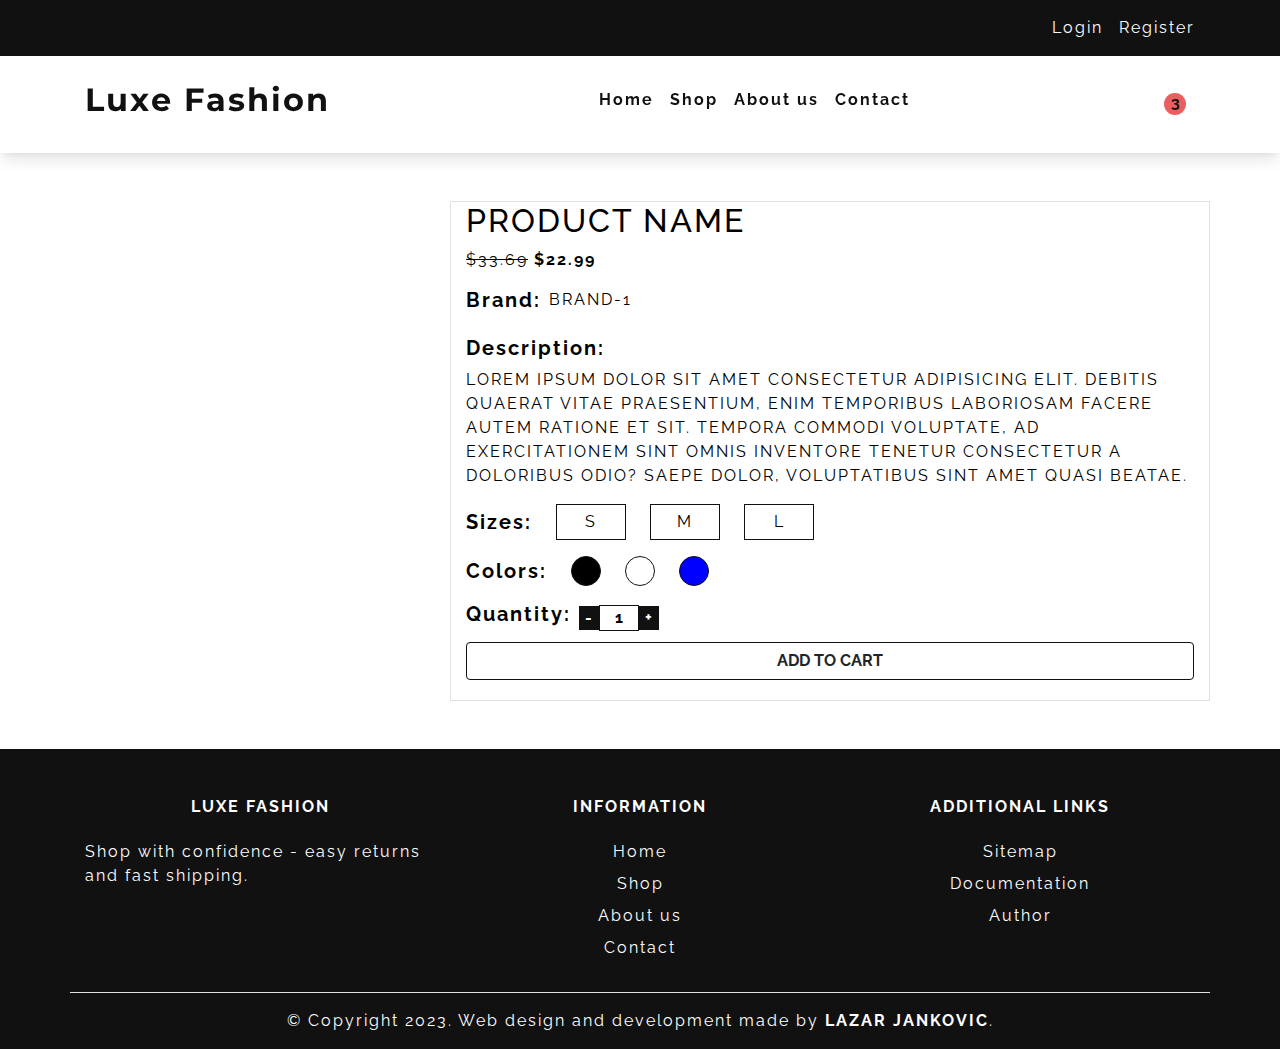
<file: pages/single-product.html>
<!DOCTYPE html>
<html lang="en">
<head>
    <meta charset="UTF-8">
    <meta http-equiv="X-UA-Compatible" content="IE=edge">
    <meta name="viewport" content="width=device-width, initial-scale=1.0">
    <title>Luxe Fashion | Homepage</title>
    <link rel="shortcut icon" href="../images/favicon.ico" type="image/x-icon">
    <!-- Bootstrap include -->
    <link rel="stylesheet" href="https://cdn.jsdelivr.net/npm/bootstrap@4.3.1/dist/css/bootstrap.min.css" integrity="sha384-ggOyR0iXCbMQv3Xipma34MD+dH/1fQ784/j6cY/iJTQUOhcWr7x9JvoRxT2MZw1T" crossorigin="anonymous">
    <!-- Other includes -->
    <script src="https://ajax.googleapis.com/ajax/libs/jquery/3.6.4/jquery.min.js"></script>
    <link rel="stylesheet" href="../css/style.css">
    <script src="../js/main.js"></script>
    <link rel="stylesheet" href="https://cdnjs.cloudflare.com/ajax/libs/font-awesome/6.4.0/css/all.min.css" integrity="sha512-iecdLmaskl7CVkqkXNQ/ZH/XLlvWZOJyj7Yy7tcenmpD1ypASozpmT/E0iPtmFIB46ZmdtAc9eNBvH0H/ZpiBw==" crossorigin="anonymous" referrerpolicy="no-referrer" />
</head>
<body>
    <!-- Header -->
    <header>
        <div class="container">
            <div class="row">
                <div class="col-12">
                    <ul class="d-flex justify-content-md-end justify-content-center pt-3">
                        <li class="ml-3"><a href="login.html"><i class="fa-solid fa-right-to-bracket"></i> Login</a></li>
                        <li class="ml-3"><a href="register.html"><i class="fa-solid fa-right-to-bracket"></i> Register</a></li>
                    </ul>
                </div>
            </div>
        </div>
    </header>
    <!-- Navigation -->
    <nav class="py-4">
        <div class="container">
            <div class="row align-items-md-center">
                <div class="col-md-3 col-10">
                    <a href="index.html"><h1 class="font-weight-bold">Luxe Fashion</h1></a>
                </div>
                <div id="menu" class="col-md-9 col-12">
                    <div class="row">
                        <div class="col-md-11 col-12">
                            <ul class="d-flex justify-content-center pt-md-2 flex-md-row flex-column align-items-center">
                                <li class="ml-3"><a href="index.html">Home</a></li>
                                <li class="ml-3"><a href="shop.html">Shop</a></li>
                                <li class="ml-3"><a href="about-us.html">About us</a></li>
                                <li class="ml-3"><a href="contact.html">Contact</a></li>
                            </ul>
                        </div>
                        <div class="col-md-1 col-12 d-flex justify-content-center align-items-center">
                            <a href="cart.html" class="cart-link"><i class="fa-solid fa-cart-shopping"></i></a>
                        </div>
                    </div>
                </div>
                <a href="#" id="toggle-button">
                    <span class="bar"></span>
                    <span class="bar"></span>
                    <span class="bar"></span>
                </a>
            </div>
        </div>
    </nav>
    <!-- Product section -->
    <div id="single-product" class="py-5">
        <div class="container">
            <div class="row">
                <div class="col-md-4 col-12 single-product-background">
                </div>
                <div class="col-md-8 col-12 mt-md-0 mt-3 border">
                    <!-- Product heading -->
                    <div class="product-heading">
                        <h2 class="text-uppercase">Product Name</h2>
                    </div>
                    <!-- Product price -->
                    <div class="product-price">
                        <p class="price-text-old">$33.69</p>
                        <p class="price-text-new">$22.99</p>
                    </div>
                    <!-- Product brand -->
                    <div class="product-brand d-flex mb-2">
                        <h3>Brand:</h3>
                        <p class="ml-2">Brand-1</p>
                    </div>
                    <!-- Product description -->
                    <div class="product-description">
                        <h3>Description:</h3>
                        <p>Lorem ipsum dolor sit amet consectetur adipisicing elit. Debitis quaerat vitae praesentium, enim temporibus laboriosam facere autem ratione et sit. Tempora commodi voluptate, ad exercitationem sint omnis inventore tenetur consectetur a doloribus odio? Saepe dolor, voluptatibus sint amet quasi beatae.</p>
                    </div>
                    <!-- Product sizes -->
                    <div class="product-sizes d-flex align-items-center mb-2" id="div-sizes">
                        <h3>Sizes:</h3>
                        <div class="custom-control custom-checkbox mb-2">
                            <input type="checkbox" class="custom-control-input type" id="check-sizes-1" name="sizes" value="1" autocomplete="off">
                            <label class="custom-control-label size-label" for="check-sizes-1">S</label>
                        </div>
                        <div class="custom-control custom-checkbox mb-2">
                            <input type="checkbox" class="custom-control-input type" id="check-sizes-2" name="sizes" value="2" autocomplete="off">
                            <label class="custom-control-label size-label" for="check-sizes-2">M</label>
                        </div>
                        <div class="custom-control custom-checkbox mb-2">
                            <input type="checkbox" class="custom-control-input type" id="check-sizes-3" name="sizes" value="3" autocomplete="off">
                            <label class="custom-control-label size-label" for="check-sizes-3">L</label>
                        </div>
                    </div>
                    <!-- Product colors -->
                    <div class="product-colors d-flex align-items-center mb-2" id="div-colors">
                        <h3>Colors:</h3>
                        <div class="custom-control custom-checkbox mb-2">
                            <input type="checkbox" class="custom-control-input type" id="check-colors-1" name="colors" value="1" autocomplete="off">
                            <label class="custom-control-label size-label color-black" for="check-colors-1"></label>
                        </div>
                        <div class="custom-control custom-checkbox mb-2">
                            <input type="checkbox" class="custom-control-input type" id="check-colors-2" name="colors" value="2" autocomplete="off">
                            <label class="custom-control-label size-label color-white" for="check-colors-2"></label>
                        </div>
                        <div class="custom-control custom-checkbox mb-2">
                            <input type="checkbox" class="custom-control-input type" id="check-colors-3" name="colors" value="3" autocomplete="off">
                            <label class="custom-control-label size-label color-blue" for="check-colors-3"></label>
                        </div>
                    </div>
                    <!-- Product Quantity -->
                    <div class="product-quantity d-flex align-items-center mb-2">
                        <h3>Quantity:</h3>
                        <span class="button-operator ml-2 button-operator-minus">-</span>
                        <input type="text" class="button-quantity button-operator-result" value="1" />
                        <span class="button-operator button-operator-plus">+</span>
                        <small class="form-text text-muted ml-2 quantity-help"></small>
                    </div>
                    <!-- Product Add to Cart -->
                    <div class="product-add-to-cart">
                        <!-- Adding product to Cart Modal with Button -->
                        <button type="button" class="btn" data-toggle="modal" data-target="#add-to-cart">
                            Add To Cart
                        </button>
                        <!-- Modal -->
                        <div class="modal fade" id="add-to-cart" tabindex="-1" role="dialog" aria-labelledby="exampleModalCenterTitle" aria-hidden="true">
                            <div class="modal-dialog modal-dialog-centered" role="document">
                                <div class="modal-content">
                                    <div class="modal-header">
                                        <h5 class="modal-title" id="exampleModalLongTitle">Notification</h5>
                                        <button type="button" class="close button-close-modal" data-dismiss="modal" aria-label="Close">
                                            <span aria-hidden="true">&times;</span>
                                        </button>
                                    </div>
                                    <div class="modal-body">
                                        Product added to cart successfully!
                                    </div>
                                    <div class="modal-footer">
                                        <button type="button" class="btn" data-dismiss="modal">Close</button>
                                        <a href="cart.html" class="btn go-to-cart">Go To Cart</a>
                                    </div>
                                </div>
                            </div>
                        </div>
                    </div>
                </div>
            </div>
        </div>
    </div>
    <!-- Footer -->
    <footer class="pt-5">
        <div class="container">
            <div class="row d-flex justify-content-around">
                <div class="col-md-4 col-12 mb-md-0 mb-3">
                    <h3 class="mb-4">Luxe Fashion</h3>
                    <p class="text-md-left text-center">Shop with confidence - easy returns and fast shipping.</p>
                    <ul class="mt-4 d-flex justify-content-md-start justify-content-center text-center list-social">
                        <li class="mr-2"><a href="https://www.instagram.com/" target="_blank"><i class="fa-brands fa-square-instagram"></i></a></li>
                        <li class="mr-2"><a href="https://www.linkedin.com/" target="_blank"><i class="fa-brands fa-linkedin"></i></a></li>
                        <li class="mr-2"><a href="https://www.facebook.com/" target="_blank"><i class="fa-brands fa-facebook"></i></a></li>
                    </ul>
                </div>
                <div class="col-md-4 col-sm-6 col-12">
                    <h3 class="mb-4">Information</h3>
                    <ul>
                        <li class="mb-2"><a href="index.html">Home</a></li>
                        <li class="mb-2"><a href="shop.html">Shop</a></li>
                        <li class="mb-2"><a href="about-us.html">About us</a></li>
                        <li class="mb-2"><a href="contact.html">Contact</a></li>
                    </ul>
                </div>
                <div class="col-md-4 col-sm-6 col-12">
                    <h3 class="mb-4">Additional Links</h3>
                    <ul>
                        <li class="mb-2"><a href="../sitemap.xml" target="_blank">Sitemap</a></li>
                        <li class="mb-2"><a href="../docs.pdf" target="_blank">Documentation</a></li>
                        <li class="mb-2"><a href="author.html" target="_blank">Author</a></li>
                    </ul>
                </div>
            </div>
            <div class="row mt-3 pt-3 border-top">
                <div class="col-12">
                    <p class="text-center copyright">© Copyright 2023. Web design and development made by 
                        <a href="https://github.com/Lazar-X" target="_blank" class="shop-now-link">Lazar Jankovic</a>.
                    </p>
                </div>
            </div>
        </div>
    </footer>
    
    <!-- Help -->

    <!-- Bootstrap include -->
    <!-- <script src="https://code.jquery.com/jquery-3.3.1.slim.min.js" integrity="sha384-q8i/X+965DzO0rT7abK41JStQIAqVgRVzpbzo5smXKp4YfRvH+8abtTE1Pi6jizo" crossorigin="anonymous"></script> -->
    <script src="https://cdn.jsdelivr.net/npm/popper.js@1.14.7/dist/umd/popper.min.js" integrity="sha384-UO2eT0CpHqdSJQ6hJty5KVphtPhzWj9WO1clHTMGa3JDZwrnQq4sF86dIHNDz0W1" crossorigin="anonymous"></script>
    <script src="https://cdn.jsdelivr.net/npm/bootstrap@4.3.1/dist/js/bootstrap.min.js" integrity="sha384-JjSmVgyd0p3pXB1rRibZUAYoIIy6OrQ6VrjIEaFf/nJGzIxFDsf4x0xIM+B07jRM" crossorigin="anonymous"></script>
</body>
</html>
</file>
<file: css/style.css>
@import url('https://fonts.googleapis.com/css2?family=Montserrat&family=Oswald&family=Raleway&display=swap');
:root {
    --font-heading: 'Montserrat', sans-serif;
    --font-text: 'Raleway', sans-serif;
    --font-small-text: 'Oswald', sans-serif;
    --color-black: #111111;
    --color-white: #FFFFFF;
    --color-grey: #F3F2EE;
    --color-red: #E53637;
    --color-pink: #F2DFDB;
    --size-big-heading: 2rem;
    --size-subheading: 1.5rem;
    --size-bigger-text: 1.25rem;
    --size-normal-text: 1rem;
    --size-small-text: 0.875rem;
}
* {
    margin: 0;
    padding: 0;
    box-sizing: border-box;
}
body {
    font-family: var(--font-text);
    color: var(--black);
    font-size: var(--size-normal-text);
    letter-spacing: 2px;
}
img {
    width: 100%;
}
ul {
    list-style-type: none;
}
ul li, i {
    font-size: var(--size-normal-text);
}
a {
    text-decoration: none;
    color: var(--color-black);
    font-size: var(--size-normal-text);
}
a:hover {
    text-decoration: none;
    color: inherit;
}
input:focus, textarea:focus, select:focus {
    border-color: var(--color-black) !important;
    box-shadow: none !important;
}
header {
    background-color: var(--color-black);
}
header a {
    color: var(--color-white) !important;
}
header a:hover i {
    color: var(--color-red);
}
nav {
    background-color: var(--color-white);
    box-shadow: rgba(0, 0, 0, 0.1) 0px 10px 15px -3px, rgba(0, 0, 0, 0.05) 0px 4px 6px -2px;
    position: sticky;
    top: 0;
    left: 0;
    z-index: 99;
}
nav h1 {
    font-size: var(--size-big-heading);
    white-space: nowrap;
    font-family: var(--font-heading);
}
nav a {
    font-weight: bold;
}
nav ul li {
    border-bottom: 1px solid transparent;
    transition: 0.3s all;
}
nav ul li:hover {
    border-color: var(--color-red);
}
nav a i {
    font-size: var(--size-bigger-text);
}
.cart-link {
    position: relative;
    padding: 12px;
}
.cart-link::after {
    content: '';
    position: absolute;
    width: 22px;
    height: 22px;
    border-radius: 50%;
    top: 0;
    right: 0;
    background-color: var(--color-red);
    opacity: 0.8;
}
.cart-link::before {
    content: '3';
    position: absolute;
    border-radius: 50%;
    width: 20px;
    height: 20px;
    display: flex;
    justify-content: center;
    align-items: center;
    color: var(--color-black);
    top: 0;
    right: 0;
    text-align: center;
    font-weight: bold;
    z-index: 3;
}
#toggle-button {
    width: 35px;
    height: 26px;
    /* display: none; */
    position: absolute;
    top: 30%;
    right: 3%;
    flex-direction: column;
    justify-content: space-between;
    align-items: center;
}
#toggle-button .bar {
    height: 3px;
    width: 100%;
    background-color: var(--color-black);
    border-radius: 10px;
}
#hero {
    width: 100%;
    background-image: url('../images/background/bg-image-homepage.png');
    background-position: center;
    background-repeat: no-repeat;
    background-size: cover;
    height: 700px;
    padding: 200px 0px;
}
.shop-now-button {
    display: inline-block;
    padding: 12px 40px;
    background-color: var(--color-black) !important;
    color: var(--color-white);
    text-transform: uppercase;
    transition: 0.3s all;
}
.shop-now-button i {
    color: var(--color-red);
}
.shop-now-button:hover {
    color: var(--color-white);
    padding: 15px 40px;
}
#represent {
    background-color: var(--color-white);
}
.filter-image {
    background-color: var(--color-black);
}
.filter-image img {
    opacity: 0.5;
}
.shop-now-link {
    border-bottom: 2px solid var(--color-black);
    padding-bottom: 5px;
    text-transform: uppercase;
    font-weight: bold;
    transition: 0.3s all;
}
.shop-now-link:hover {
    border-color: var(--color-red);
}
#products {
    background-color: var(--color-white);
}
.product-text {
    text-align: center;
}
.price-text-old {
    display: inline-block;
    text-decoration: line-through;
}
.price-text-new {
    display: inline-block;
    font-weight: bold;
}
.stars i {
    color: var(--color-pink);
}
.star-filled {
    color: orange !important;
}
.product {
    background-color: var(--color-white);
}
.product h3 {
    font-size: var(--size-bigger-text);
    font-weight: bold;
}
.product-image {
    height: 250px;
    background-size: contain;
    background-repeat: no-repeat;
    background-position: center;
}
.overlay-product-image {
    position: relative;
    display: flex;
    align-items: center;
    justify-content: center;
    height: inherit;
    visibility: hidden;
    opacity: 0;
    transition: 0.5s all;
}
.product-icons {
    position: absolute;
    visibility: hidden;
    opacity: 0;
    transition: 0.5s all;
}
.product-icons a, .product-icons button {
    border: 1px solid var(--color-white);
    padding: 10px;
    color: var(--color-white);
    font-size: var(--size-normal-text) !important;
    transition: 0.3s all;
}
.product-icons button {
    background-color: transparent;
    width: 46.5px !important;
    height: 41px;
}
.product-icons a:hover, .product-icons button:hover {
    padding: 12px;
}
.product-icons i {
    font-size: var(--size-bigger-text);
}
.product:hover .product-icons, .product:hover .overlay-product-image {
    visibility: visible;
    opacity: 1;
}
.product:hover .overlay-product-image {
    background-color: rgba(0, 0, 0, 0.7);
}
.product:hover .product-image {
    background-size: cover;
}
#about-us {
    width: 100%;
    background-image: url('../images/background/about-us-store.jpg');
    background-position: center;
    background-repeat: no-repeat;
    background-size: cover;
    background-attachment: fixed;
}
.overlay {
    height: inherit;
    background-color: rgba(0, 0, 0, 0.7);
}
#about-us p {
    color: var(--color-white);
}
#services {
    background-color: var(--color-grey);
}
.service p {
    text-transform: uppercase;
}
.service i {
    font-size: var(--size-big-heading);
}
footer {
    background-color: var(--color-black);
    color: var(--color-white);
    text-align: center;
}
footer .shop-now-link {
    color: var(--color-white);
}
footer a {
    color: var(--color-white);
    transition: 0.3s all;
}
footer a:hover {
    border-bottom: 1px solid var(--color-red);
}
footer h3 {
    font-size: var(--size-normal-text);
    text-transform: uppercase;
    font-weight: bold;
}
.list-social li a {
    border: none;
}
.list-social i {
    font-size: var(--size-big-heading);
    color: var(--color-white);
    transition: 0.3s all;
}
.list-social li:hover i {
    padding: 3px;
}
#main-about-us {
    background-color: var(--color-white);
    font-size: var(--size-normal-text);
    font-weight: 600;
}
.about-us-link {
    border-bottom: 1px solid var(--color-red);
    font-weight: bold;
}
#message {
    resize: none;
}
.address-holder h3 {
    font-size: var(--size-normal-text);
    text-transform: uppercase;
}
.filter-group .btn:focus {
    outline: 0 !important;
    box-shadow: none;
}
.filter-group h6 {
    font-weight: bold;
}
.size-label::after, .size-label::before {
    display: none;
}
.size-label {
    min-width: 70px;
    padding: 5px 0px;
    border: 1px solid var(--color-black);
    cursor: pointer;
    text-align: center;
}
.active-size {
    border-width: 3px;
    font-weight: bold;
}
.button-clear {
    border: 1px solid var(--color-black);
    transition: 0.3s all;
    text-transform: uppercase;
    font-weight: bold;
    font-size: var(--size-small-text);
}
.button-clear:hover {
    border-color: var(--color-red);
}
.button-clear:focus {
    outline: 0;
    box-shadow: none;
}
.pagination-list a {
    border: 1px solid var(--color-black);
    font-weight: bold;
}
.pagination-list a:hover {
    background-color: var(--color-black);
    color: var(--color-white);
}
.pagination-active-link {
    background-color: var(--color-black);
    color: var(--color-white);
}
#contact label {
    font-weight: bold;
}
.single-product-background {
    height: 500px;
    background-size: cover;
    background-repeat: no-repeat;
    background-position: center;
}
#single-product h3 {
    font-size: var(--size-bigger-text);
    font-weight: bold;
}
#single-product p {
    font-size: var(--size-normal-text);
    text-transform: uppercase;
}
.product-colors label {
    min-width: 30px;
    min-height: 30px;
    border-radius: 50%;
}
.active-color {
    min-width:  40px !important;
    min-height: 40px !important;
    border: 3px solid var(--color-red);
}
.color-black {
    background-color: black;
}
.color-white {
    background-color: white;
}
.color-blue {
    background-color: blue;
}
.color-yellow {
    background-color: yellow;
}
.color-green {
    background-color: green;
}
.button-operator, .button-quantity {
    display: flex;
    align-items: center;
    justify-content: center;
    text-align: center;
    font-weight: bold;
}
.button-operator {
    width: 20px;
    background-color: var(--color-black);
    color: var(--color-white);
    cursor: pointer;
}
.button-quantity {
    width: 40px;
    border: 1px solid var(--color-black);
}
.quantity-help {
    color: var(--color-red) !important;
}
.button {
    padding: 12px 40px;
    background-color: var(--color-black) !important;
    color: var(--color-white) !important;
    text-transform: uppercase;
    transition: 0.3s all;
}
.button:hover {
    transform: rotate(1deg);
}
.button:focus {
    outline: 0 !important;
}
.product-add-to-cart button, .go-to-cart, .button {
    width: 100%;
    border: 1px solid var(--color-black);
    text-transform: uppercase;
    font-weight: bold;
    transition: 0.3s all;
}
.product-add-to-cart button:hover, .go-to-cart:hover, .button {
    background-color: var(--color-black);
    color: var(--color-white);
}
.button-close-modal {
    width: 30px !important;
    height: 30px !important;
    display: flex;
    justify-content: center;
    align-items: center;
}
.padding-150 {
    padding: 150px 0px;
}
.password-container {
    position: relative;
}
.show-password {
    position: absolute;
    right: 10px;
    top: 45px;
    cursor: pointer;
    text-decoration: line-through;
    text-decoration-thickness: 2px;
}
.active-show-password {
    text-decoration: none;
}
#cart-section h3 {
    font-size: var(--size-normal-text);
}
.single-product-cart h3 {
    font-weight: bold;
}
.cart-button-delete {
    border: none;
}
.cart-button-delete:focus {
    outline: 0;
}
.cart-background-image {
    width: 100%;
    height: 70px;
    background-repeat: no-repeat;
    background-position: center;
    background-size: cover;
}



@media screen and (max-width: 992px) {
    .cart-background-image {
        height: 300px;
    }
}
@media screen and (max-width: 768px) {
    nav ul {
        margin-bottom: 0px;
    }
    #toggle-button {
        display: flex;
    }
    #toggle-button.active {
        top: 10%;
    }
    #menu {
        display: none;
    }
    #menu.active {
        display: block;
    }
    .padding-150 {
        padding: 50px 0px;
    }
}
</file>
